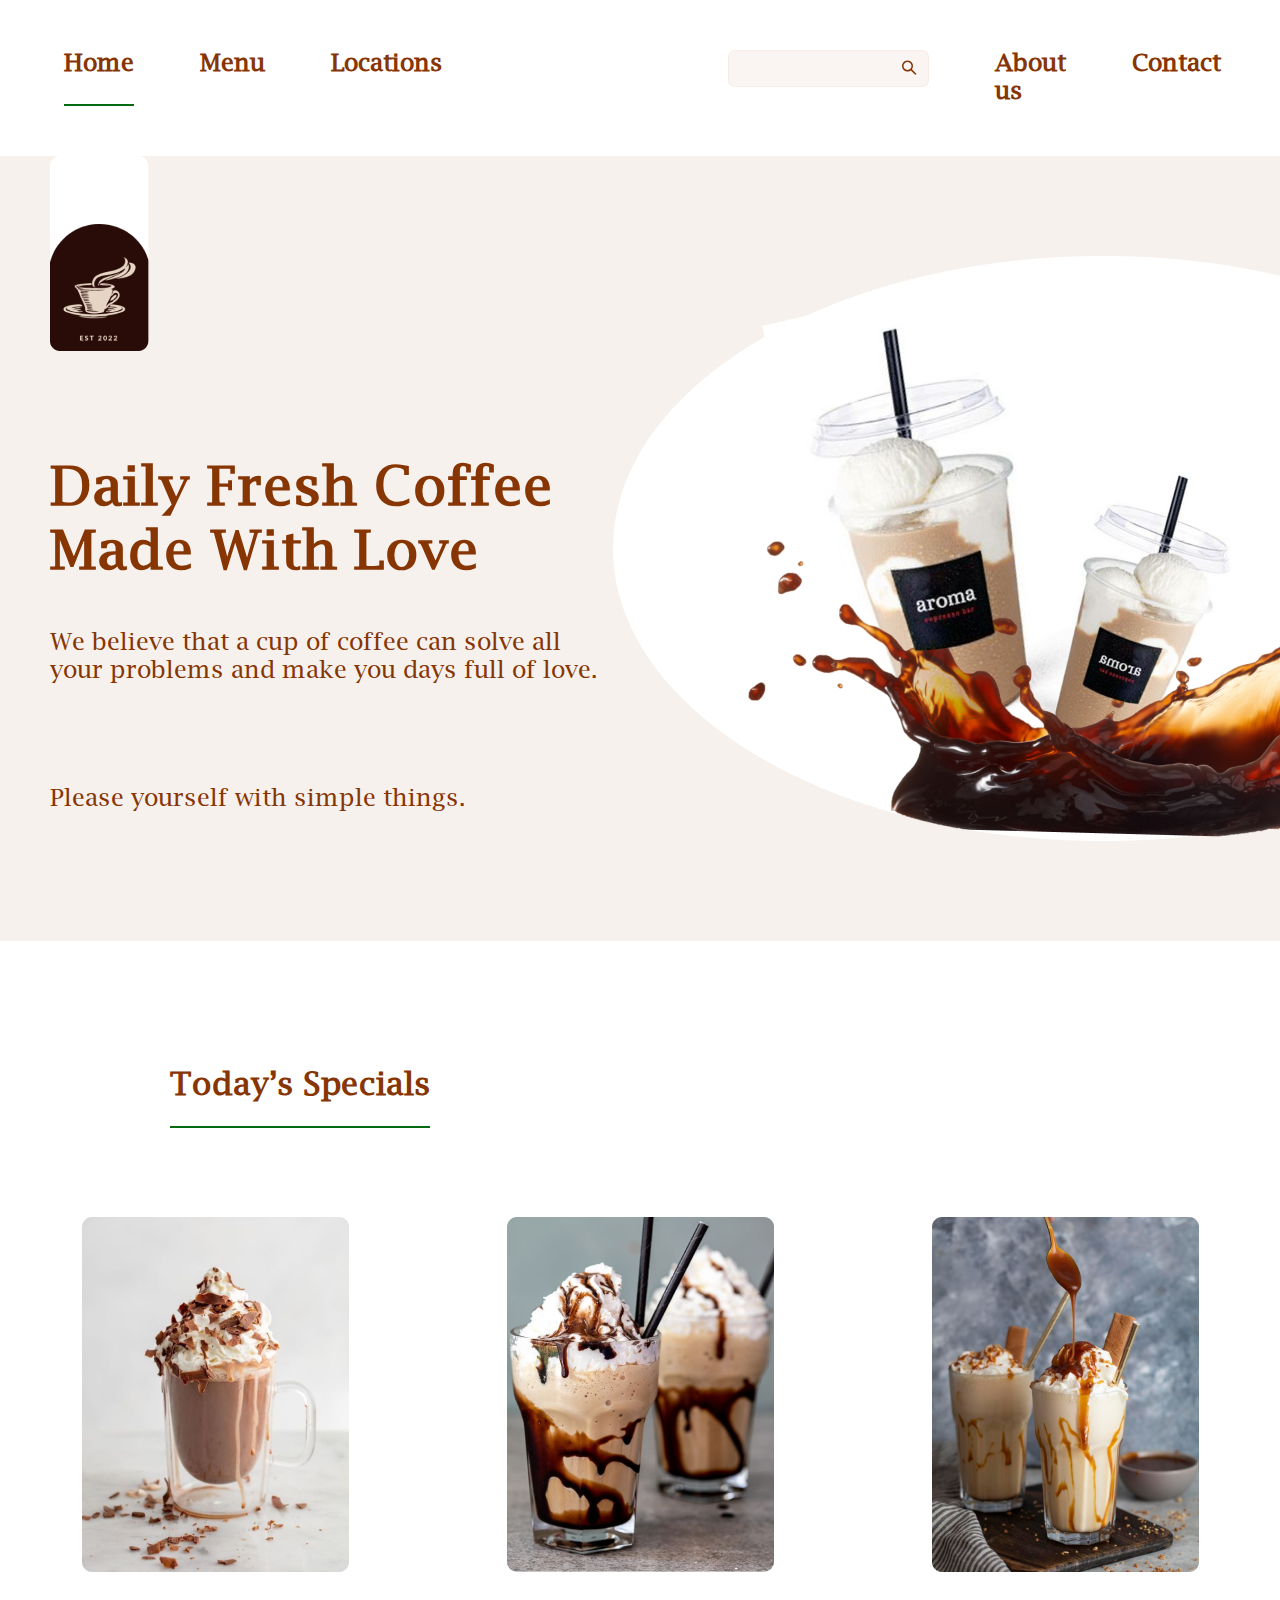
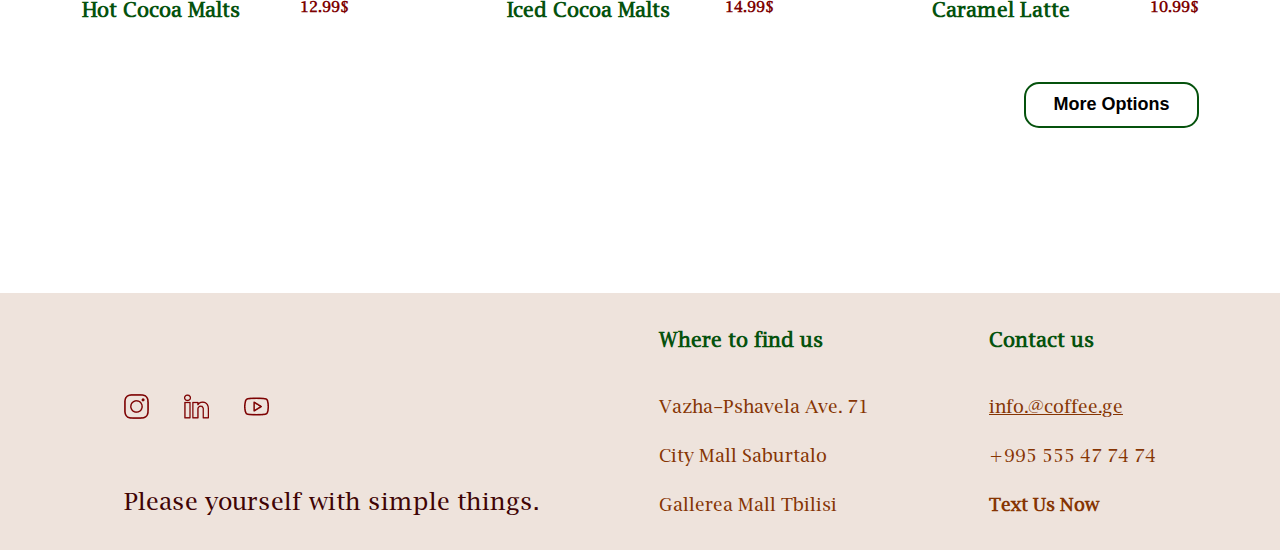
<file: index.html>
<!DOCTYPE html>
<html lang="en">
<head>
    <meta charset="UTF-8">
    <meta http-equiv="X-UA-Compatible" content="IE=edge">
    <meta name="viewport" content="width=device-width, initial-scale=1.0">
    <link rel="stylesheet" href="static/css/reset.css">
    <link rel="stylesheet" href="static/css/style.css">
    <title>Home</title>
</head>
<body>
<!-- Header of the page -->
    <header>
        <div class="container">
            <!-- Navigation through the web -->
            <nav class="header-navigation">
                <ul>
                    <li class="active-nav"><a href="index.html">Home</a></li>
                    <li><a href="static/pages/hot-drinks.html">Menu</a></li>
                    <li><a href="static/pages/locations.html">Locations</a></li>
                    <li>
                        <form>
                            <input type="text">
                            <button type="submit">
                                <svg width="20" height="20" viewBox="0 0 20 20" fill="none" xmlns="http://www.w3.org/2000/svg">
                                    <path d="M8.50003 3C9.52393 2.99994 10.5275 3.28568 11.3978 3.82507C12.2681 4.36447 12.9705 5.13608 13.4261 6.05306C13.8816 6.97004 14.0721 7.99597 13.9762 9.01536C13.8802 10.0347 13.5017 11.0071 12.883 11.823L17.03 15.97C17.163 16.104 17.2405 16.2832 17.2472 16.4719C17.2538 16.6605 17.1891 16.8447 17.0659 16.9878C16.9427 17.1308 16.7701 17.2221 16.5825 17.2434C16.395 17.2648 16.2062 17.2147 16.054 17.103L15.97 17.03L11.823 12.883C11.1276 13.4102 10.3167 13.7643 9.45736 13.9161C8.59801 14.0679 7.71487 14.0131 6.8809 13.7561C6.04694 13.4992 5.28609 13.0474 4.66122 12.4383C4.03635 11.8291 3.5654 11.08 3.28729 10.2529C3.00917 9.4257 2.93186 8.54424 3.06176 7.6813C3.19166 6.81837 3.52503 5.99872 4.03433 5.2901C4.54363 4.58148 5.21424 4.00421 5.99075 3.606C6.76726 3.20779 7.62738 3.00007 8.50003 3ZM8.50003 4.5C7.43917 4.5 6.42175 4.92143 5.67161 5.67157C4.92146 6.42172 4.50003 7.43913 4.50003 8.5C4.50003 9.56087 4.92146 10.5783 5.67161 11.3284C6.42175 12.0786 7.43917 12.5 8.50003 12.5C9.5609 12.5 10.5783 12.0786 11.3285 11.3284C12.0786 10.5783 12.5 9.56087 12.5 8.5C12.5 7.43913 12.0786 6.42172 11.3285 5.67157C10.5783 4.92143 9.5609 4.5 8.50003 4.5Z" fill="#863503"/>
                                    </svg>                                    
                            </button>
                        </form>
                    </li>
                    <li><a href="static/pages/about.html">About us</a></li>
                    <li><a href="static/pages/contact.html">Contact</a></li>
                </ul>
            </nav>
        </div>
    </header>
    <main>
        <section>
            <!-- Banner -->
            <div class="home-page-banner">
                <div class="home-banner-left">
                    <img src="static/images/home-pg-imgs/coffe-logo.png" alt="coffe icon">
                    <div>
                    <h1>Daily Fresh Coffee 
                        Made With Love</h1>
                    <p>We believe that a cup of coffee can solve all your problems and make you days full of love.</p>
                    <p>Please yourself with simple things.</p>
                </div>
                </div>
                <div class="home-banner-right">
                    <img src="static/images/home-pg-imgs/coffe-icon.png" alt="Coffe Aroma">
                </div>
            </div>
            <h2 class="active-nav card-list-title">Today’s Specials</h2>
            <div class="container home-pg-container">
                <!-- Home page cards -->
                <div class="home-pg-card-container">
                    <!-- Home card 1 -->
                    <div class="home-card">
                        <img src="static/images/home-pg-imgs/home-pg-1.png" alt="Hot Cocoa Malts">
                        <div class="home-card-text">
                            <h3>Hot Cocoa Malts</h3>
                            <span>12.99$</span>
                        </div>
                    </div>
                    <!-- Home card 2 -->
                    <div class="home-card">
                        <img src="static/images/home-pg-imgs/home-pg-2.png" alt="Hot Cocoa Malts">
                        <div class="home-card-text">
                            <h3>Iced Cocoa Malts</h3>
                            <span>14.99$</span>
                        </div>
                    </div>
                    <!-- Home card 3  -->
                    <div class="home-card">
                        <img src="static/images/home-pg-imgs/home-pg-3.png" alt="Hot Cocoa Malts">
                        <div class="home-card-text">
                            <h3>Caramel Latte</h3>
                            <span>10.99$</span>
                        </div>
                    </div>
                </div>
                <a href="static/pages/hot-drinks.html" class="home-pg-button"><button>more options</button></a>
            </div>
        </section>
    </main>
    <!-- Footer of the Page -->
    <footer>
        <div class="container footer-container">
            <div class="footer-left-part">
                <div class="footer-contact-icons">
                    <a href="#"><img src="static/images/small-icons/insta-icon.png" alt="Instagram icon"></a>
                    <a href="#"><img src="static/images/small-icons/linkedin-icon.png" alt="Linkedin Icon"></a>
                    <a href="#"><img src="static/images/small-icons/youtube-icon.png" alt="YouTube Icon"></a>
                </div>
                <h3>Please yourself with simple things.</h3>
            </div>
            <div class="footer-right-part">
                <!-- Addresses of the company -->
                <div>
                    <h3>Where to find us</h3>
                    <ul>
                        <li>
                            <address>Vazha-Pshavela Ave. 71</address>
                        </li>
                        <li>
                            <address>City Mall Saburtalo</address>
                        </li>
                        <li>
                            <address>Gallerea Mall Tbilisi</address>
                        </li>
                    </ul>
                </div>
                <div>
                    
                    <h3>Contact us</h3>
                    <ul>
                        <li>
                            <address class="footer-active-nav">info.@coffee.ge</address>
                        </li>
                        <li>
                            <address>+995 555 47 74 74 </address>
                        </li>
                        <li>
                            <address class="important-txt">Text Us Now</address>
                        </li>
                    </ul>
                </div>

            </div>
        </div>
    </footer>
</body>
</html>
</file>
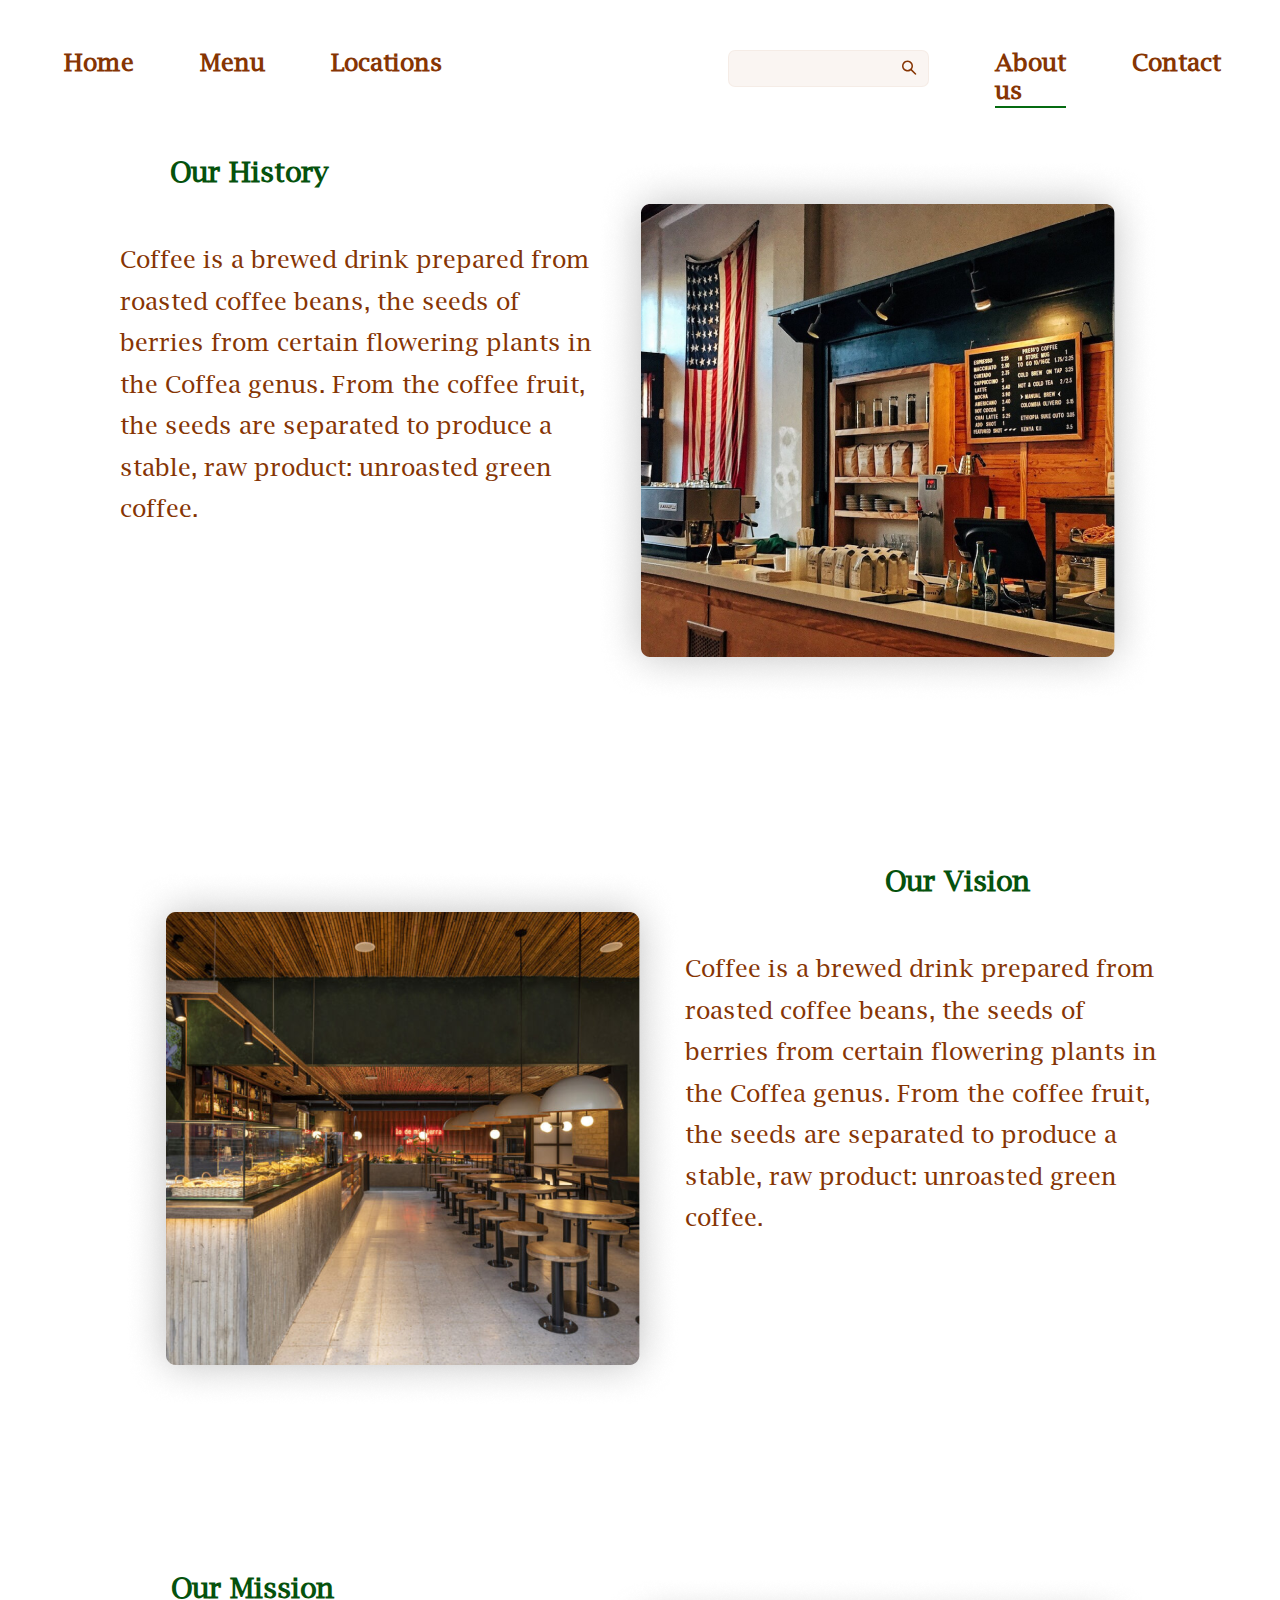
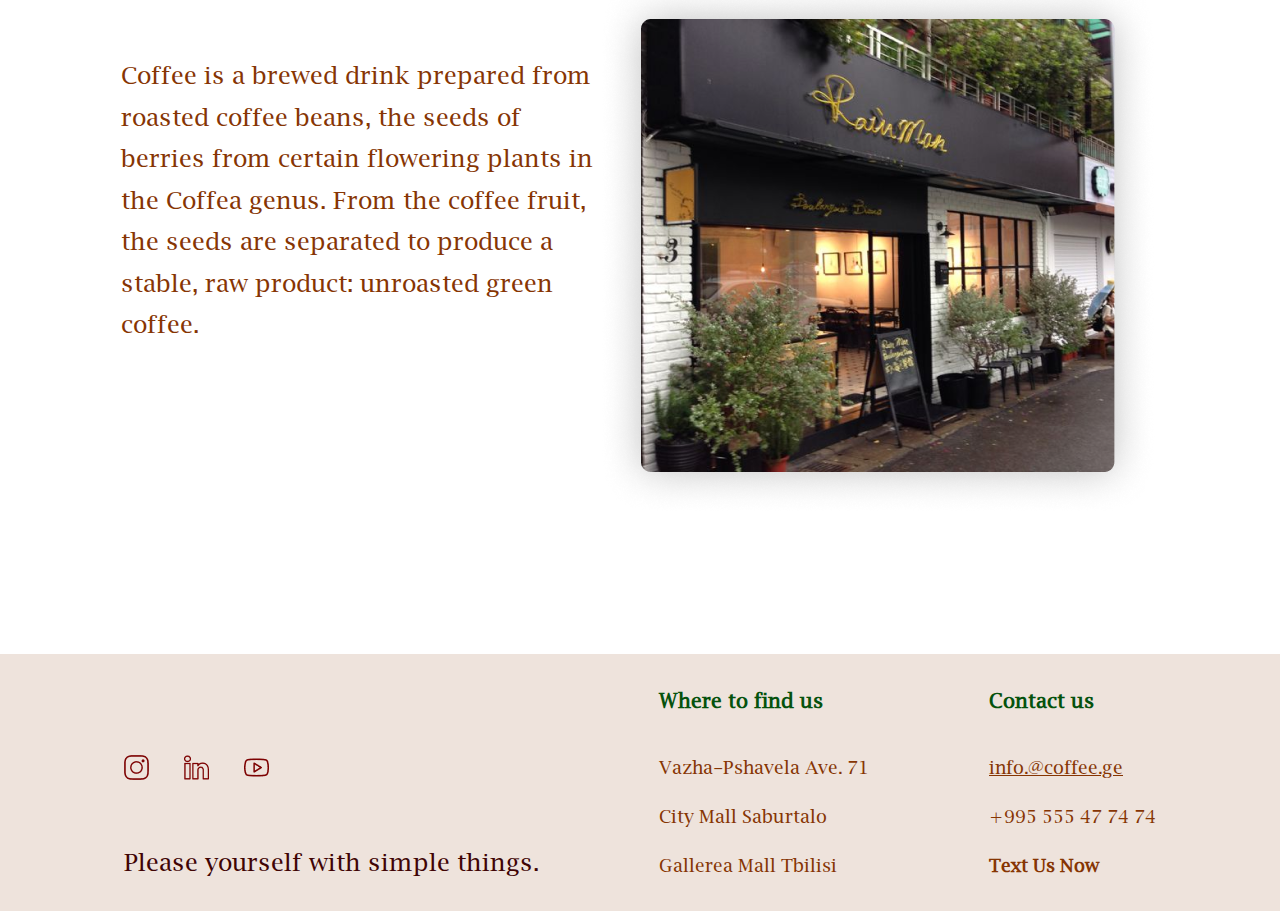
<file: static/pages/about.html>
<!DOCTYPE html>
<html lang="en">
<head>
    <meta charset="UTF-8">
    <meta http-equiv="X-UA-Compatible" content="IE=edge">
    <meta name="viewport" content="width=device-width, initial-scale=1.0">
    <link rel="stylesheet" href="../css/reset.css">
    <link rel="stylesheet" href="../css/style.css">
    <title>About us</title>
</head>
<body>
    <!-- Header part of the page -->
    <header>
        <div class="container">
            <!-- Navigation through the website -->
            <nav class="header-navigation">
                <ul>
                    <li><a href="../../index.html">Home</a></li>
                    <li><a href="hot-drinks.html">Menu</a></li>
                    <li><a href="locations.html">Locations</a></li>
                    <li>
                        <form>
                            <input type="text">
                            <button type="submit">
                                <svg width="20" height="20" viewBox="0 0 20 20" fill="none" xmlns="http://www.w3.org/2000/svg">
                                    <path d="M8.50003 3C9.52393 2.99994 10.5275 3.28568 11.3978 3.82507C12.2681 4.36447 12.9705 5.13608 13.4261 6.05306C13.8816 6.97004 14.0721 7.99597 13.9762 9.01536C13.8802 10.0347 13.5017 11.0071 12.883 11.823L17.03 15.97C17.163 16.104 17.2405 16.2832 17.2472 16.4719C17.2538 16.6605 17.1891 16.8447 17.0659 16.9878C16.9427 17.1308 16.7701 17.2221 16.5825 17.2434C16.395 17.2648 16.2062 17.2147 16.054 17.103L15.97 17.03L11.823 12.883C11.1276 13.4102 10.3167 13.7643 9.45736 13.9161C8.59801 14.0679 7.71487 14.0131 6.8809 13.7561C6.04694 13.4992 5.28609 13.0474 4.66122 12.4383C4.03635 11.8291 3.5654 11.08 3.28729 10.2529C3.00917 9.4257 2.93186 8.54424 3.06176 7.6813C3.19166 6.81837 3.52503 5.99872 4.03433 5.2901C4.54363 4.58148 5.21424 4.00421 5.99075 3.606C6.76726 3.20779 7.62738 3.00007 8.50003 3ZM8.50003 4.5C7.43917 4.5 6.42175 4.92143 5.67161 5.67157C4.92146 6.42172 4.50003 7.43913 4.50003 8.5C4.50003 9.56087 4.92146 10.5783 5.67161 11.3284C6.42175 12.0786 7.43917 12.5 8.50003 12.5C9.5609 12.5 10.5783 12.0786 11.3285 11.3284C12.0786 10.5783 12.5 9.56087 12.5 8.5C12.5 7.43913 12.0786 6.42172 11.3285 5.67157C10.5783 4.92143 9.5609 4.5 8.50003 4.5Z" fill="#863503"/>
                                    </svg>                                    
                            </button>
                        </form>
                    </li>
                    <li class="active-nav"><a href="about.html">About us</a></li>
                    <li><a href="contact.html">Contact</a></li>
                </ul>
            </nav>
        </div>
    </header>
    <main>
        <section>
        <div class="container about-pg-container">
            <!-- Information about the company -->
            <div class="page-story">
                <div class="about-text-part">
                    <h2 class="co-pages-title">Our History</h2>
                    <p>Coffee is a brewed drink prepared from roasted coffee beans, the seeds of berries from certain flowering plants in the Coffea genus. From the coffee fruit, the seeds are separated to produce a stable, raw product: unroasted green coffee.</p>
                </div>
                <div class="about-image-part">
                    <img src="../images/about-page-images/about-1.png" alt="Coffee shop">
                </div>
            </div>
            <div class="page-story">
                <div class="about-text-part">
                    <h2 class="co-pages-title text-right">Our Vision</h2>
                    <p>Coffee is a brewed drink prepared from roasted coffee beans, the seeds of berries from certain flowering plants in the Coffea genus. From the coffee fruit, the seeds are separated to produce a stable, raw product: unroasted green coffee.</p>
                </div>
                <div class="about-image-part">
                    <img src="../images/about-page-images/about-2.png" alt="Coffee shop">
                </div>
            </div>
            <div class="page-story">
                <div class="about-text-part">
                    <h2 class="co-pages-title text-right">Our Mission</h2>
                    <p>Coffee is a brewed drink prepared from roasted coffee beans, the seeds of berries from certain flowering plants in the Coffea genus. From the coffee fruit, the seeds are separated to produce a stable, raw product: unroasted green coffee.</p>
                </div>
                <div class="about-image-part">
                    <img src="../images/about-page-images/about-3.png" alt="Coffee shop">
                </div>
            </div>
        </div>
    </section>
    </main>
    <!-- Footer of the page -->
    <footer>
        <div class="container footer-container">
            <div class="footer-left-part">
                <div class="footer-contact-icons">
                    <a href="#"><img src="../images/small-icons/insta-icon.png" alt="Instagram icon"></a>
                    <a href="#"><img src="../images/small-icons/linkedin-icon.png" alt="Linkedin Icon"></a>
                    <a href="#"><img src="../images/small-icons/youtube-icon.png" alt="YouTube Icon"></a>
                </div>
                <h3>Please yourself with simple things.</h3>
            </div>
            <div class="footer-right-part">
                <!-- Addresses of the company -->
                <div>
                    <h3>Where to find us</h3>
                    <ul>
                        <li>
                            <address>Vazha-Pshavela Ave. 71</address>
                        </li>
                        <li>
                            <address>City Mall Saburtalo</address>
                        </li>
                        <li>
                            <address>Gallerea Mall Tbilisi</address>
                        </li>
                    </ul>
                </div>
                <div> 
                    <h3>Contact us</h3>
                    <ul>
                        <li>
                            <address class="footer-active-nav">info.@coffee.ge</address>
                        </li>
                        <li>
                            <address>+995 555 47 74 74 </address>
                        </li>
                        <li>
                            <address class="important-txt">Text Us Now</address>
                        </li>
                    </ul>
                </div>
            </div>
        </div>
    </footer>    
</body>
</html>
</file>
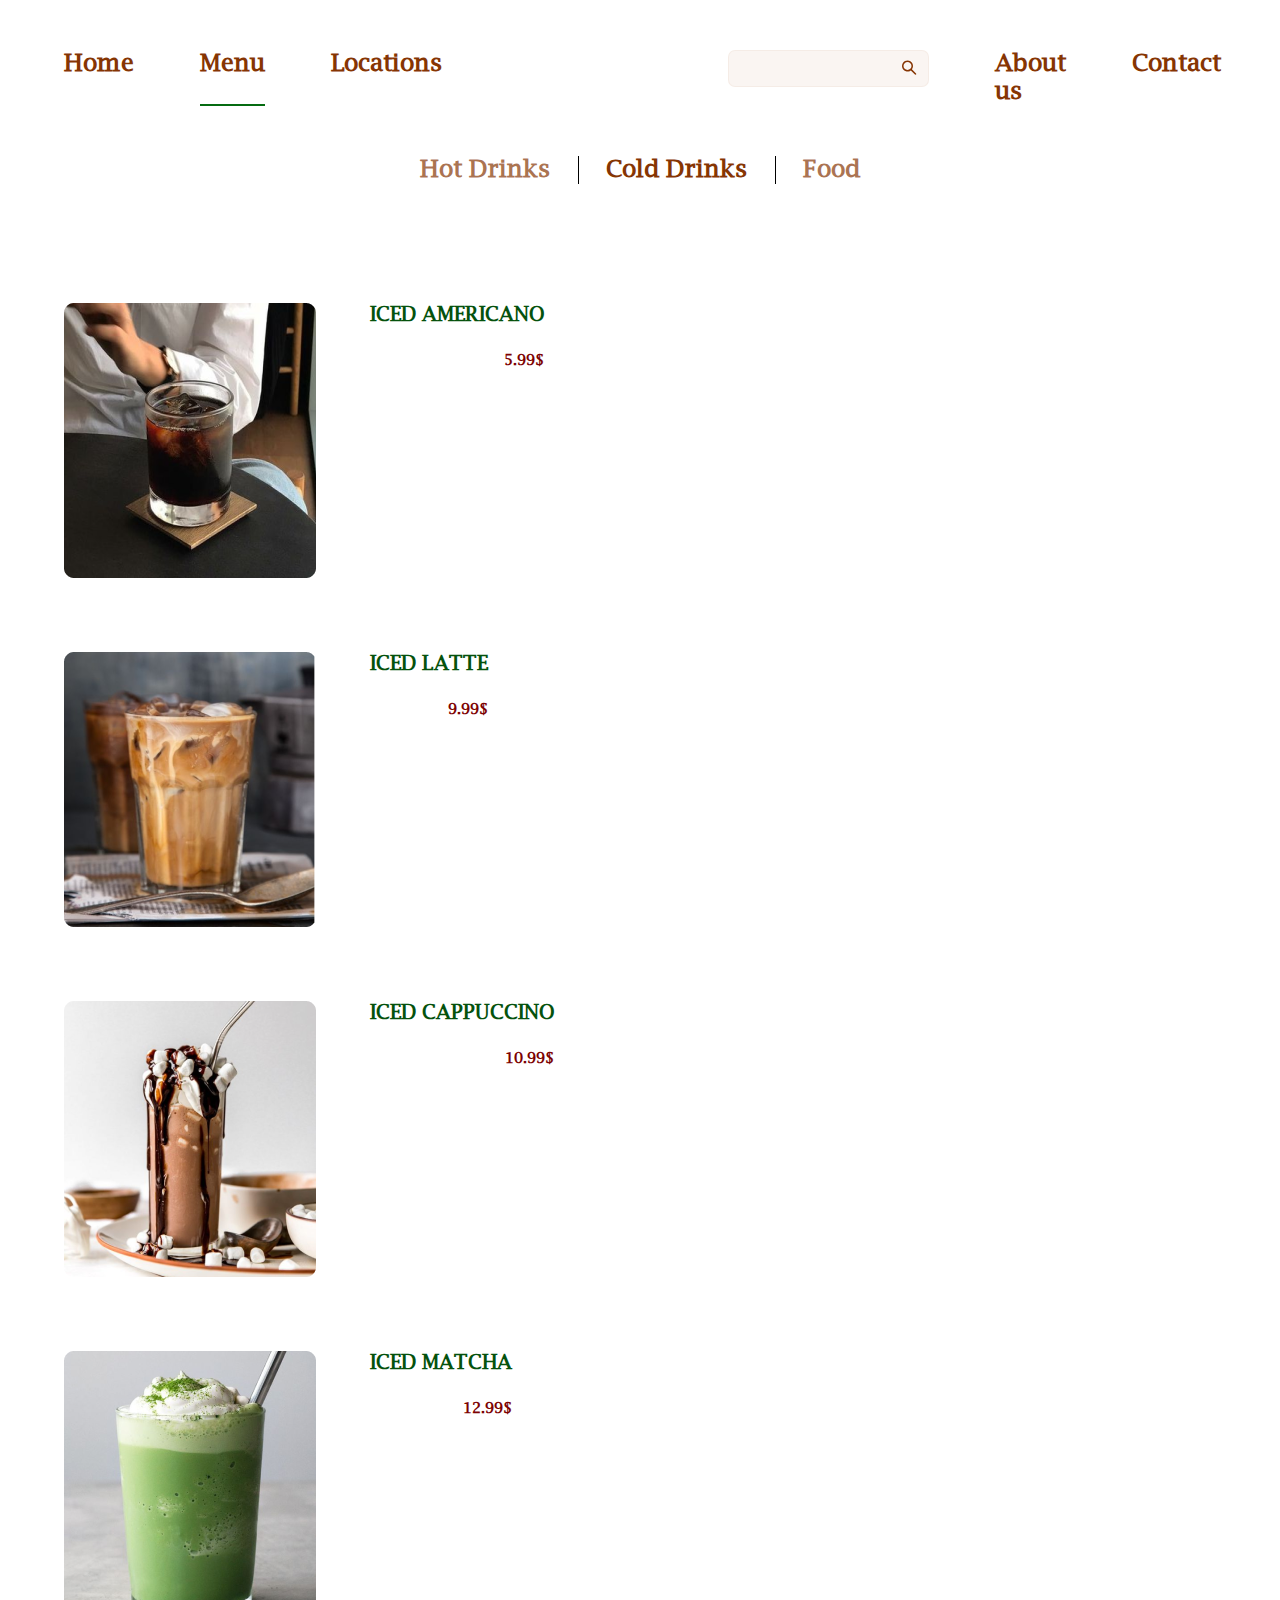
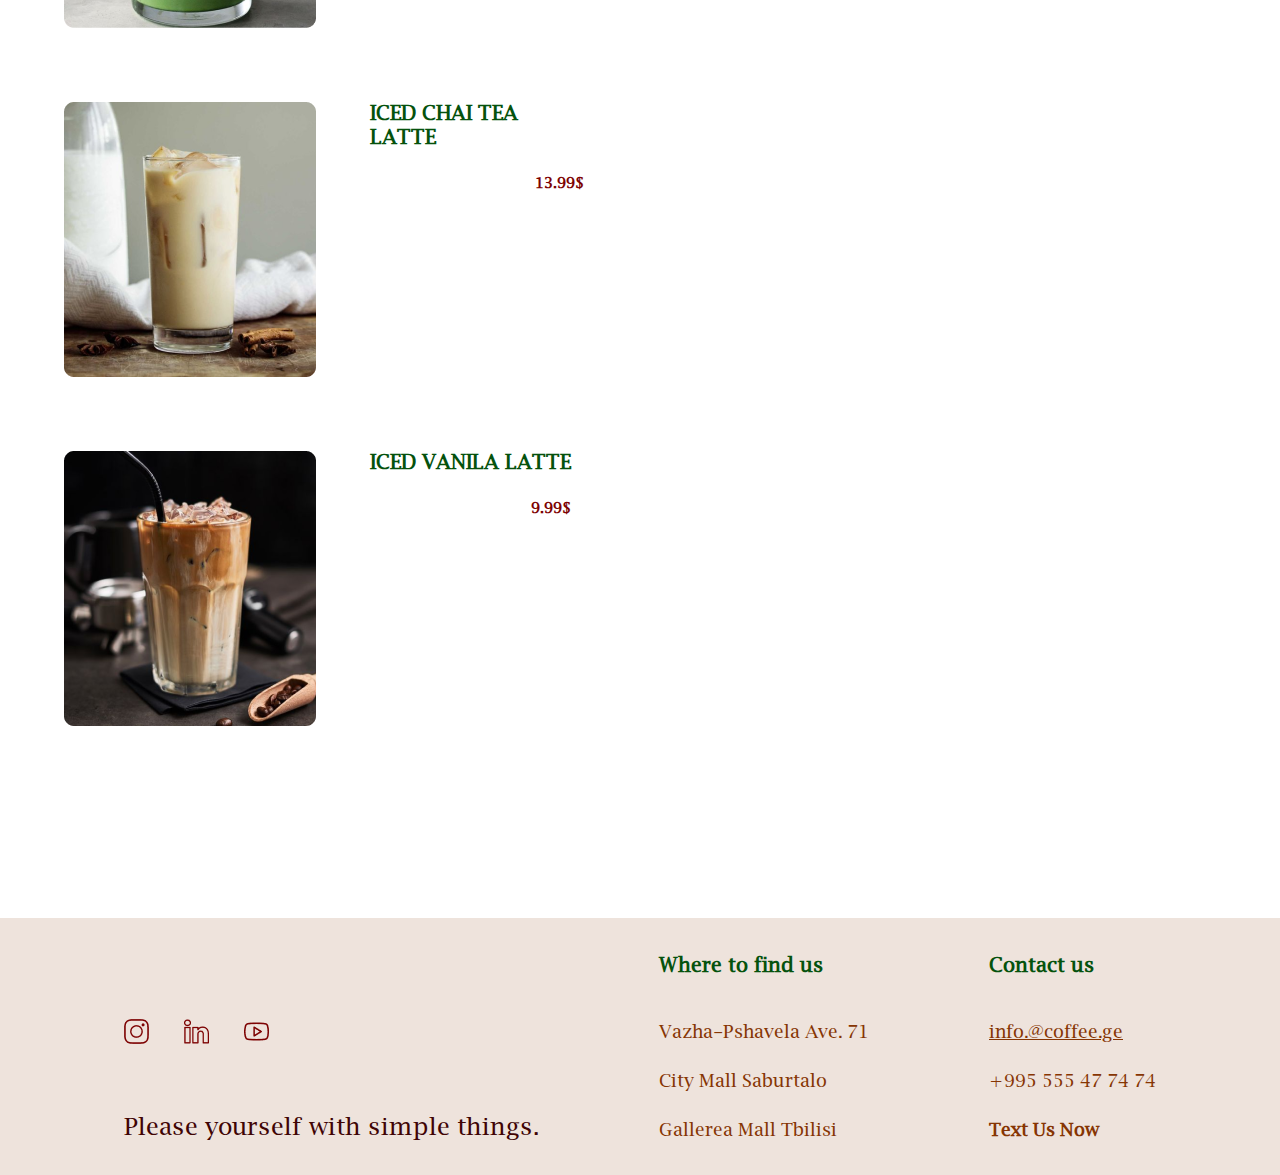
<file: static/pages/cold-drinks.html>
<!DOCTYPE html>
<html lang="en">
<head>
    <meta charset="UTF-8">
    <meta http-equiv="X-UA-Compatible" content="IE=edge">
    <meta name="viewport" content="width=device-width, initial-scale=1.0">
    <link rel="stylesheet" href="../css/reset.css">
    <link rel="stylesheet" href="../css/style.css">
    <title>Cold Drinks</title>
</head>
<body>
    <!-- Header part of the page -->
    <header>
        <div class="container">
            <!-- Navigation through the website -->
            <nav class="header-navigation">
                <ul>
                    <li><a href="../../index.html">Home</a></li>
                    <li class="active-nav"><a href="hot-drinks.html">Menu</a></li>
                    <li><a href="locations.html">Locations</a></li>
                    <li>
                        <form>
                            <input type="text">
                            <button type="submit">
                                <svg width="20" height="20" viewBox="0 0 20 20" fill="none" xmlns="http://www.w3.org/2000/svg">
                                    <path d="M8.50003 3C9.52393 2.99994 10.5275 3.28568 11.3978 3.82507C12.2681 4.36447 12.9705 5.13608 13.4261 6.05306C13.8816 6.97004 14.0721 7.99597 13.9762 9.01536C13.8802 10.0347 13.5017 11.0071 12.883 11.823L17.03 15.97C17.163 16.104 17.2405 16.2832 17.2472 16.4719C17.2538 16.6605 17.1891 16.8447 17.0659 16.9878C16.9427 17.1308 16.7701 17.2221 16.5825 17.2434C16.395 17.2648 16.2062 17.2147 16.054 17.103L15.97 17.03L11.823 12.883C11.1276 13.4102 10.3167 13.7643 9.45736 13.9161C8.59801 14.0679 7.71487 14.0131 6.8809 13.7561C6.04694 13.4992 5.28609 13.0474 4.66122 12.4383C4.03635 11.8291 3.5654 11.08 3.28729 10.2529C3.00917 9.4257 2.93186 8.54424 3.06176 7.6813C3.19166 6.81837 3.52503 5.99872 4.03433 5.2901C4.54363 4.58148 5.21424 4.00421 5.99075 3.606C6.76726 3.20779 7.62738 3.00007 8.50003 3ZM8.50003 4.5C7.43917 4.5 6.42175 4.92143 5.67161 5.67157C4.92146 6.42172 4.50003 7.43913 4.50003 8.5C4.50003 9.56087 4.92146 10.5783 5.67161 11.3284C6.42175 12.0786 7.43917 12.5 8.50003 12.5C9.5609 12.5 10.5783 12.0786 11.3285 11.3284C12.0786 10.5783 12.5 9.56087 12.5 8.5C12.5 7.43913 12.0786 6.42172 11.3285 5.67157C10.5783 4.92143 9.5609 4.5 8.50003 4.5Z" fill="#863503"/>
                                    </svg>                                    
                            </button>
                        </form>
                    </li>
                    <li><a href="about.html">About us</a></li>
                    <li><a href="contact.html">Contact</a></li>
                </ul>
            </nav>
        </div>
    </header>
    <main>
        <section>
        <div class="container">
            <nav class="menu-navigation">
                <ul>
                    <li><a href="hot-drinks.html">hot drinks</a></li>
                    <li><a href="cold-drinks.html" class="active-menu-nav">cold drinks</a></li>
                    <li><a href="food.html">food</a></li>
                </ul>
            </nav>
            <!-- Cards of cold drinks -->
            <div class="menu-pg-cards">
                <!-- Menu first card -->
                <div class="menu-card">
                    <img src="../images/menu-page-images/cold-drink-images/cold-drink-1-1.png" alt="ICED AMERICANO">
                    <div class="menu-card-text">
                        <h3>ICED AMERICANO</h3>
                        <span>5.99$</span>
                    </div>   
                </div>
                <!-- Menu second card -->
                <div class="menu-card">
                    <img src="../images/menu-page-images/cold-drink-images/cold-drink-1-2.png" alt="ICED LATTE">
                    <div class="menu-card-text">
                        <h3>ICED LATTE</h3>
                        <span>9.99$</span>
                    </div> 
                </div>
                <!-- Menu third card -->
                <div class="menu-card">
                    <img src="../images/menu-page-images/cold-drink-images/cold-drink-2-1.png" alt="ICED CAPPUCCINO">
                    <div class="menu-card-text">
                        <h3>ICED CAPPUCCINO</h3>
                        <span>10.99$</span>
                    </div>
                </div>
                <!-- Menu fourth card -->
                <div class="menu-card">
                    <img src="../images/menu-page-images/cold-drink-images/cold-drink-2-2.png" alt="ICED MATCHA">
                    <div class="menu-card-text">
                        <h3>ICED MATCHA</h3>
                        <span>12.99$</span>
                    </div>
                </div>
                <!-- Menu fifth card -->
                <div class="menu-card">
                    <img src="../images/menu-page-images/cold-drink-images/cold-drink-3-1.png" alt="ICED CHAI TEA LATTE">
                    <div class="menu-card-text">
                        <h3>ICED CHAI TEA LATTE</h3>
                        <span>13.99$</span>
                    </div>
                </div>
                <!-- Menu sixth card -->
                <div class="menu-card">
                    <img src="../images/menu-page-images/cold-drink-images/cold-drink-3-2.png" alt="ICED VANILA LATTE">
                    <div class="menu-card-text">
                        <h3>ICED VANILA LATTE</h3>
                        <span>9.99$</span>
                    </div>
                </div>
            </div>
        </div>
    </section>
    </main>
    <!-- Footer of the page -->
    <footer>
        <div class="container footer-container">
            <div class="footer-left-part">
                <div class="footer-contact-icons">
                    <a href="#"><img src="../images/small-icons/insta-icon.png" alt="Instagram icon"></a>
                    <a href="#"><img src="../images/small-icons/linkedin-icon.png" alt="Linkedin Icon"></a>
                    <a href="#"><img src="../images/small-icons/youtube-icon.png" alt="YouTube Icon"></a>
                </div>
                <h3>Please yourself with simple things.</h3>
            </div>
            <div class="footer-right-part">
                <!-- Addresses of the company -->
                <div>
                    <h3>Where to find us</h3>
                    <ul>
                        <li>
                            <address>Vazha-Pshavela Ave. 71</address>
                        </li>
                        <li>
                            <address>City Mall Saburtalo</address>
                        </li>
                        <li>
                            <address>Gallerea Mall Tbilisi</address>
                        </li>
                    </ul>
                </div>
                <div>                    
                    <h3>Contact us</h3>
                    <ul>
                        <li>
                            <address class="footer-active-nav">info.@coffee.ge</address>
                        </li>
                        <li>
                            <address>+995 555 47 74 74 </address>
                        </li>
                        <li>
                            <address class="important-txt">Text Us Now</address>
                        </li>
                    </ul>
                </div>    
            </div>
        </div>
    </footer>  
</body>
</html>
</file>
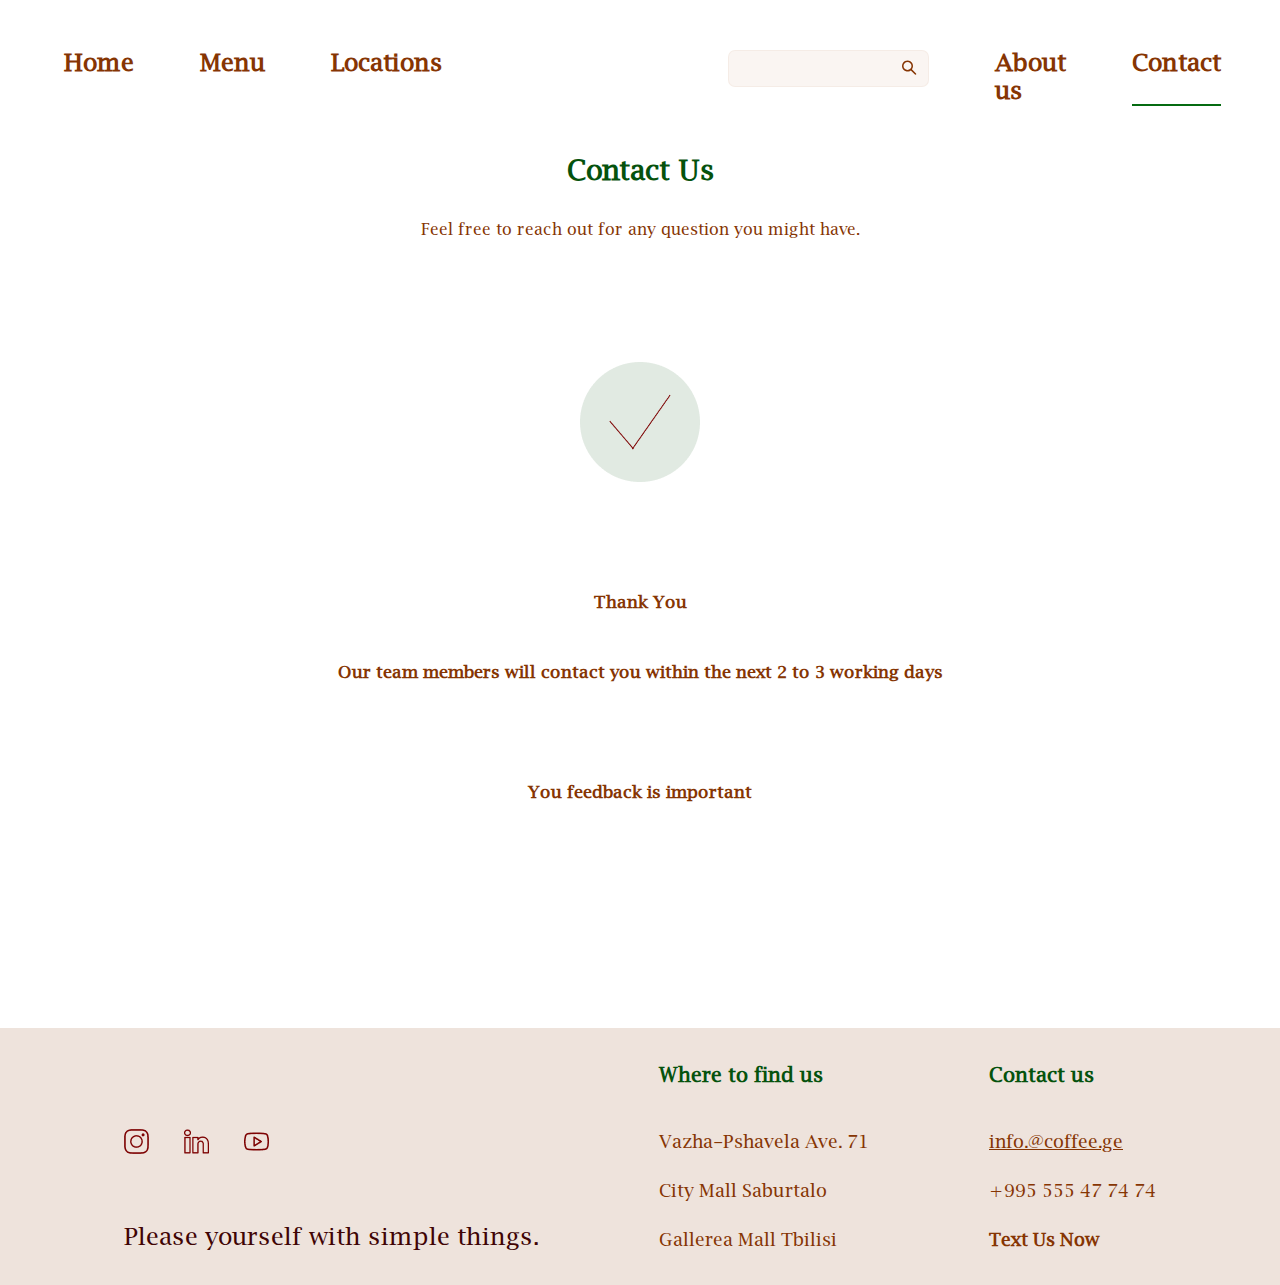
<file: static/pages/comp-form.html>
<!DOCTYPE html>
<html lang="en">
<head>
    <meta charset="UTF-8">
    <meta http-equiv="X-UA-Compatible" content="IE=edge">
    <meta name="viewport" content="width=device-width, initial-scale=1.0">
    <link rel="stylesheet" href="../css/reset.css">
    <link rel="stylesheet" href="../css/style.css">
    <title>Completed Form</title>
</head>
<body>
    <!-- Header part of the page -->
    <header>
        <div class="container">
            <!-- Navigation through the web -->
            <nav class="header-navigation">
                <ul>
                    <li><a href="../../index.html">Home</a></li>
                    <li><a href="hot-drinks.html">Menu</a></li>
                    <li><a href="locations.html">Locations</a></li>
                    <li>
                        <form>
                            <input type="text">
                            <button type="submit">
                                <svg width="20" height="20" viewBox="0 0 20 20" fill="none" xmlns="http://www.w3.org/2000/svg">
                                    <path d="M8.50003 3C9.52393 2.99994 10.5275 3.28568 11.3978 3.82507C12.2681 4.36447 12.9705 5.13608 13.4261 6.05306C13.8816 6.97004 14.0721 7.99597 13.9762 9.01536C13.8802 10.0347 13.5017 11.0071 12.883 11.823L17.03 15.97C17.163 16.104 17.2405 16.2832 17.2472 16.4719C17.2538 16.6605 17.1891 16.8447 17.0659 16.9878C16.9427 17.1308 16.7701 17.2221 16.5825 17.2434C16.395 17.2648 16.2062 17.2147 16.054 17.103L15.97 17.03L11.823 12.883C11.1276 13.4102 10.3167 13.7643 9.45736 13.9161C8.59801 14.0679 7.71487 14.0131 6.8809 13.7561C6.04694 13.4992 5.28609 13.0474 4.66122 12.4383C4.03635 11.8291 3.5654 11.08 3.28729 10.2529C3.00917 9.4257 2.93186 8.54424 3.06176 7.6813C3.19166 6.81837 3.52503 5.99872 4.03433 5.2901C4.54363 4.58148 5.21424 4.00421 5.99075 3.606C6.76726 3.20779 7.62738 3.00007 8.50003 3ZM8.50003 4.5C7.43917 4.5 6.42175 4.92143 5.67161 5.67157C4.92146 6.42172 4.50003 7.43913 4.50003 8.5C4.50003 9.56087 4.92146 10.5783 5.67161 11.3284C6.42175 12.0786 7.43917 12.5 8.50003 12.5C9.5609 12.5 10.5783 12.0786 11.3285 11.3284C12.0786 10.5783 12.5 9.56087 12.5 8.5C12.5 7.43913 12.0786 6.42172 11.3285 5.67157C10.5783 4.92143 9.5609 4.5 8.50003 4.5Z" fill="#863503"/>
                                    </svg>                                    
                            </button>
                        </form>
                    </li>
                    <li><a href="about.html">About us</a></li>
                    <li class="active-nav"><a href="contact.html">Contact</a></li>
                </ul>
            </nav>
        </div>
    </header>
    <main>
        <section>
            <div class="container comp-form-container">
                <div class="contact-pg-title">
                    <h2 class="text-center co-pages-title">Contact Us</h2>
                    <p>Feel free to reach out for any question you might have.</p>
                </div>
                <!-- Form has sent successfully-->
                <div class="completed-form-part">
                    <div>
                        <img src="../images/contact-image/sign-icon.png" alt="sign icon">
                    </div>
                    <div>
                        <h3>Thank You</h3>
                        <p>Our team members will contact you within the next 2 to 3 working days</p>
                        <p>You feedback is important</p>
                    </div>
                </div>
            </div>
        </section>
    </main>
    <!-- Footer of the page -->
    <footer>
        <div class="container footer-container">
            <div class="footer-left-part">
                <div class="footer-contact-icons">
                    <a href="#"><img src="../images/small-icons/insta-icon.png" alt="Instagram icon"></a>
                    <a href="#"><img src="../images/small-icons/linkedin-icon.png" alt="Linkedin Icon"></a>
                    <a href="#"><img src="../images/small-icons/youtube-icon.png" alt="YouTube Icon"></a>
                </div>
                <h3>Please yourself with simple things.</h3>
            </div>
            <div class="footer-right-part">
                <!-- Addresses of the company -->
                <div>
                    <h3>Where to find us</h3>
                    <ul>
                        <li>
                            <address>Vazha-Pshavela Ave. 71</address>
                        </li>
                        <li>
                            <address>City Mall Saburtalo</address>
                        </li>
                        <li>
                            <address>Gallerea Mall Tbilisi</address>
                        </li>
                    </ul>
                </div>
                <div>
                    
                    <h3>Contact us</h3>
                    <ul>
                        <li>
                            <address class="footer-active-nav">info.@coffee.ge</address>
                        </li>
                        <li>
                            <address>+995 555 47 74 74 </address>
                        </li>
                        <li>
                            <address class="important-txt">Text Us Now</address>
                        </li>
                    </ul>
                </div>

            </div>
        </div>
    </footer>
    
</body>
</html>
</file>
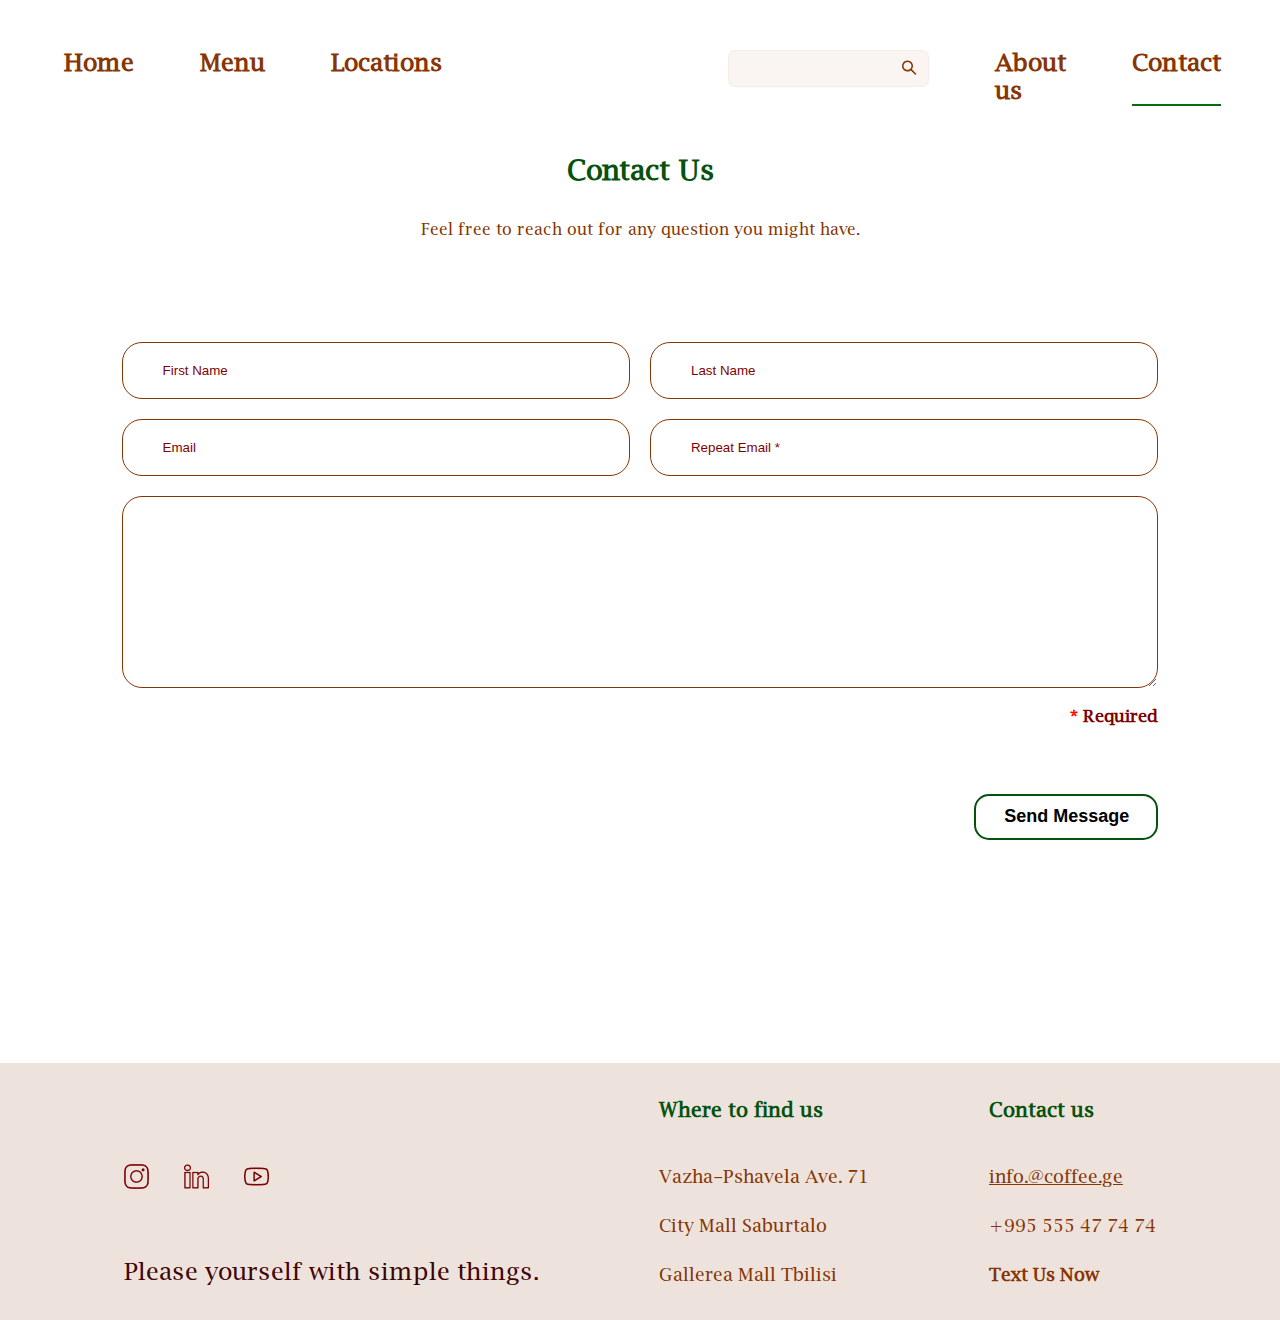
<file: static/pages/contact.html>
<!DOCTYPE html>
<html lang="en">
<head>
    <meta charset="UTF-8">
    <meta http-equiv="X-UA-Compatible" content="IE=edge">
    <meta name="viewport" content="width=device-width, initial-scale=1.0">
    <link rel="stylesheet" href="../css/reset.css">
    <link rel="stylesheet" href="../css/style.css">
    <title>Contact Us</title>
</head>
<body>
    <!-- Header part of the page -->
    <header>
        <div class="container">
            <!-- Navigation through the web -->
            <nav class="header-navigation">
                <ul>
                    <li><a href="../../index.html">Home</a></li>
                    <li><a href="hot-drinks.html">Menu</a></li>
                    <li><a href="locations.html">Locations</a></li>
                    <li>
                        <form>
                            <input type="text">
                            <button type="submit">
                                <svg width="20" height="20" viewBox="0 0 20 20" fill="none" xmlns="http://www.w3.org/2000/svg">
                                    <path d="M8.50003 3C9.52393 2.99994 10.5275 3.28568 11.3978 3.82507C12.2681 4.36447 12.9705 5.13608 13.4261 6.05306C13.8816 6.97004 14.0721 7.99597 13.9762 9.01536C13.8802 10.0347 13.5017 11.0071 12.883 11.823L17.03 15.97C17.163 16.104 17.2405 16.2832 17.2472 16.4719C17.2538 16.6605 17.1891 16.8447 17.0659 16.9878C16.9427 17.1308 16.7701 17.2221 16.5825 17.2434C16.395 17.2648 16.2062 17.2147 16.054 17.103L15.97 17.03L11.823 12.883C11.1276 13.4102 10.3167 13.7643 9.45736 13.9161C8.59801 14.0679 7.71487 14.0131 6.8809 13.7561C6.04694 13.4992 5.28609 13.0474 4.66122 12.4383C4.03635 11.8291 3.5654 11.08 3.28729 10.2529C3.00917 9.4257 2.93186 8.54424 3.06176 7.6813C3.19166 6.81837 3.52503 5.99872 4.03433 5.2901C4.54363 4.58148 5.21424 4.00421 5.99075 3.606C6.76726 3.20779 7.62738 3.00007 8.50003 3ZM8.50003 4.5C7.43917 4.5 6.42175 4.92143 5.67161 5.67157C4.92146 6.42172 4.50003 7.43913 4.50003 8.5C4.50003 9.56087 4.92146 10.5783 5.67161 11.3284C6.42175 12.0786 7.43917 12.5 8.50003 12.5C9.5609 12.5 10.5783 12.0786 11.3285 11.3284C12.0786 10.5783 12.5 9.56087 12.5 8.5C12.5 7.43913 12.0786 6.42172 11.3285 5.67157C10.5783 4.92143 9.5609 4.5 8.50003 4.5Z" fill="#863503"/>
                                    </svg>                                    
                            </button>
                        </form>
                    </li>
                    <li><a href="about.html">About us</a></li>
                    <li class="active-nav"><a href="contact.html">Contact</a></li>
                </ul>
            </nav>
        </div>
    </header>
    <main>
        <div class="container contact-pg-container">
            <div class="contact-pg-title">
                <h2 class="text-center co-pages-title">Contact Us</h2>
                <p>Feel free to reach out for any question you might have.</p>
            </div>
            <!-- HTML form -->
            <form class="form-wrapper">
                <input required type="text" placeholder="First Name">
                <input required type="text" placeholder="Last Name">
                <input required type="text" placeholder="Email">
                <input required type="text" placeholder="Repeat Email *">
                <textarea required class="txtarea" rows="10"  placeholder="Your Message">
                </textarea>
                <span>Required</span>
                <a href="comp-form.html"><button  type="button">Send Message</button></a>
            </form>
        </div>
    </main>
    <!-- Footer of the page -->
    <footer>
        <div class="container footer-container">
            <div class="footer-left-part">
                <div class="footer-contact-icons">
                    <a href="#"><img src="../images/small-icons/insta-icon.png" alt="Instagram icon"></a>
                    <a href="#"><img src="../images/small-icons/linkedin-icon.png" alt="Linkedin Icon"></a>
                    <a href="#"><img src="../images/small-icons/youtube-icon.png" alt="YouTube Icon"></a>
                </div>
                <h3>Please yourself with simple things.</h3>
            </div>
            <div class="footer-right-part">
                <!-- Addresses of the company -->
                <div>
                    <h3>Where to find us</h3>
                    <ul>
                        <li>
                            <address>Vazha-Pshavela Ave. 71</address>
                        </li>
                        <li>
                            <address>City Mall Saburtalo</address>
                        </li>
                        <li>
                            <address>Gallerea Mall Tbilisi</address>
                        </li>
                    </ul>
                </div>
                <div>  
                    <h3>Contact us</h3>
                    <ul>
                        <li>
                            <address class="footer-active-nav">info.@coffee.ge</address>
                        </li>
                        <li>
                            <address>+995 555 47 74 74 </address>
                        </li>
                        <li>
                            <address class="important-txt">Text Us Now</address>
                        </li>
                    </ul>
                </div>

            </div>
        </div>
    </footer>
</body>
</html>
</file>
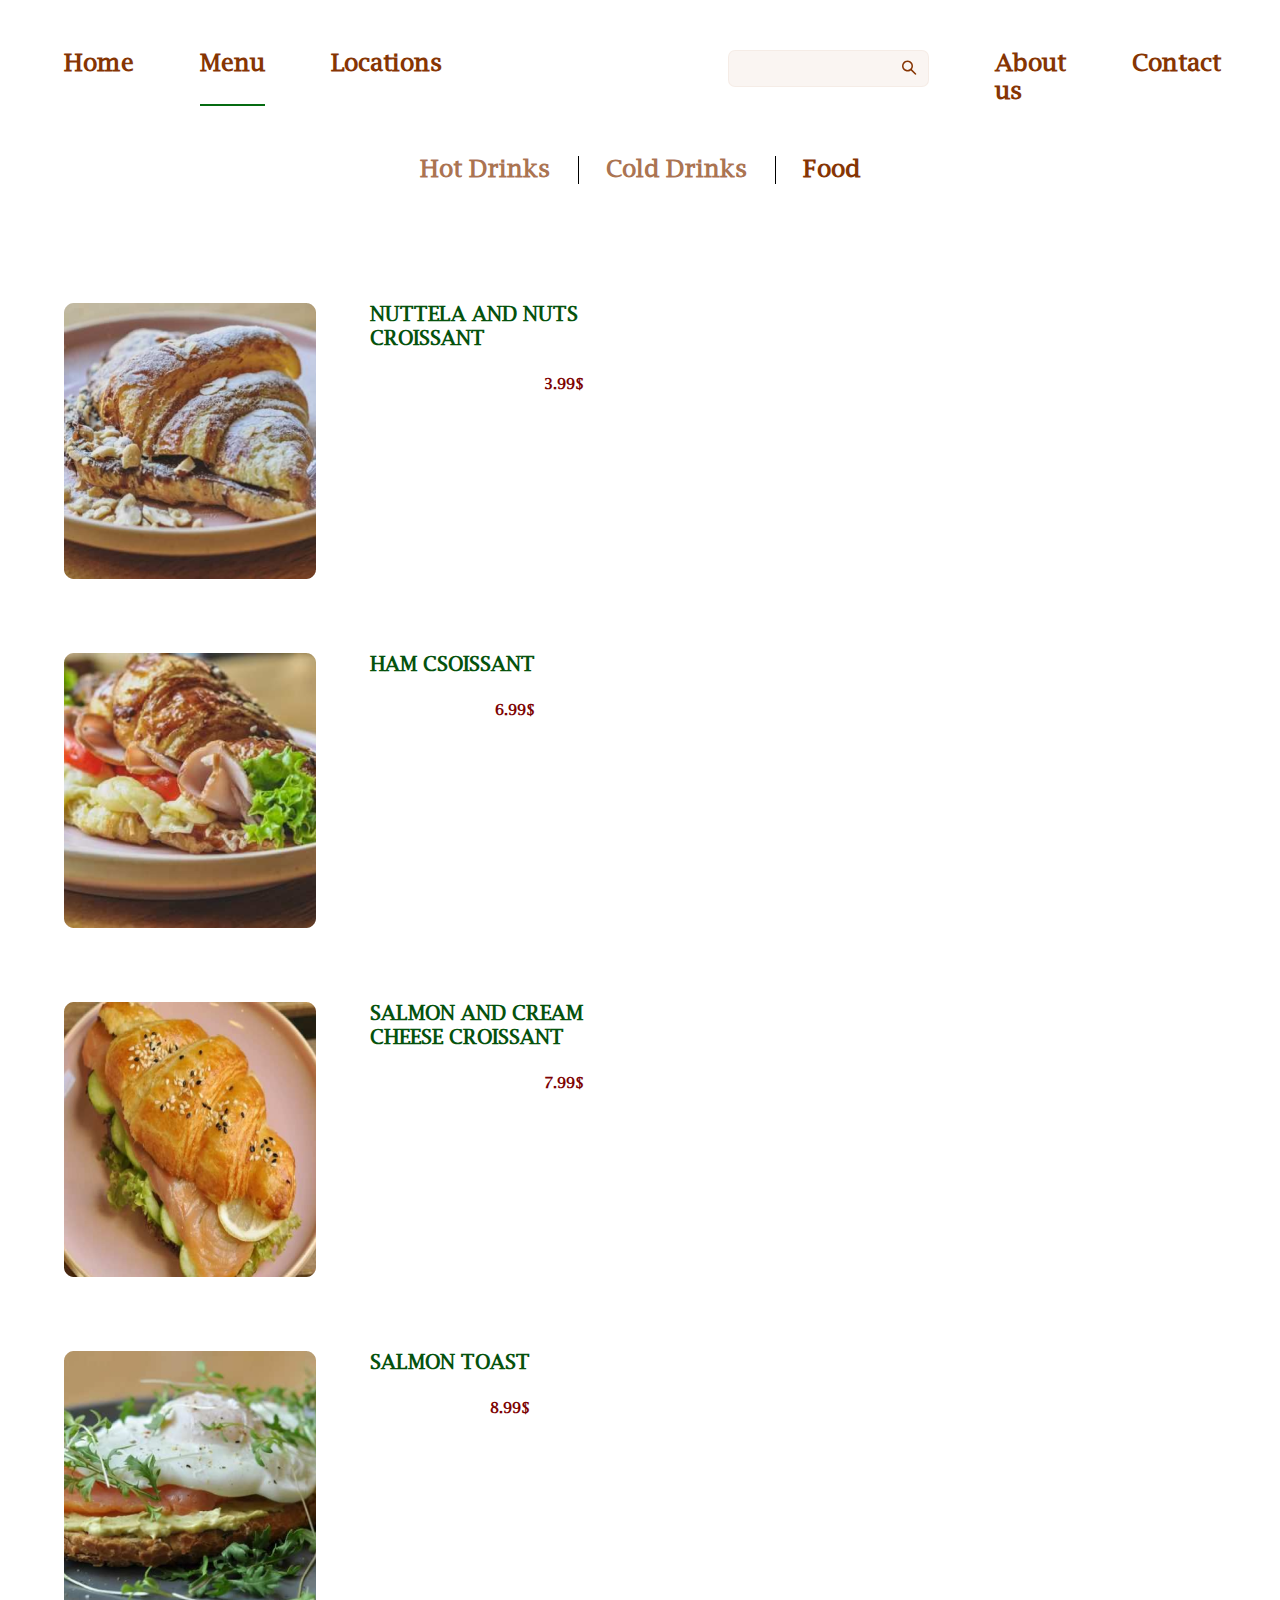
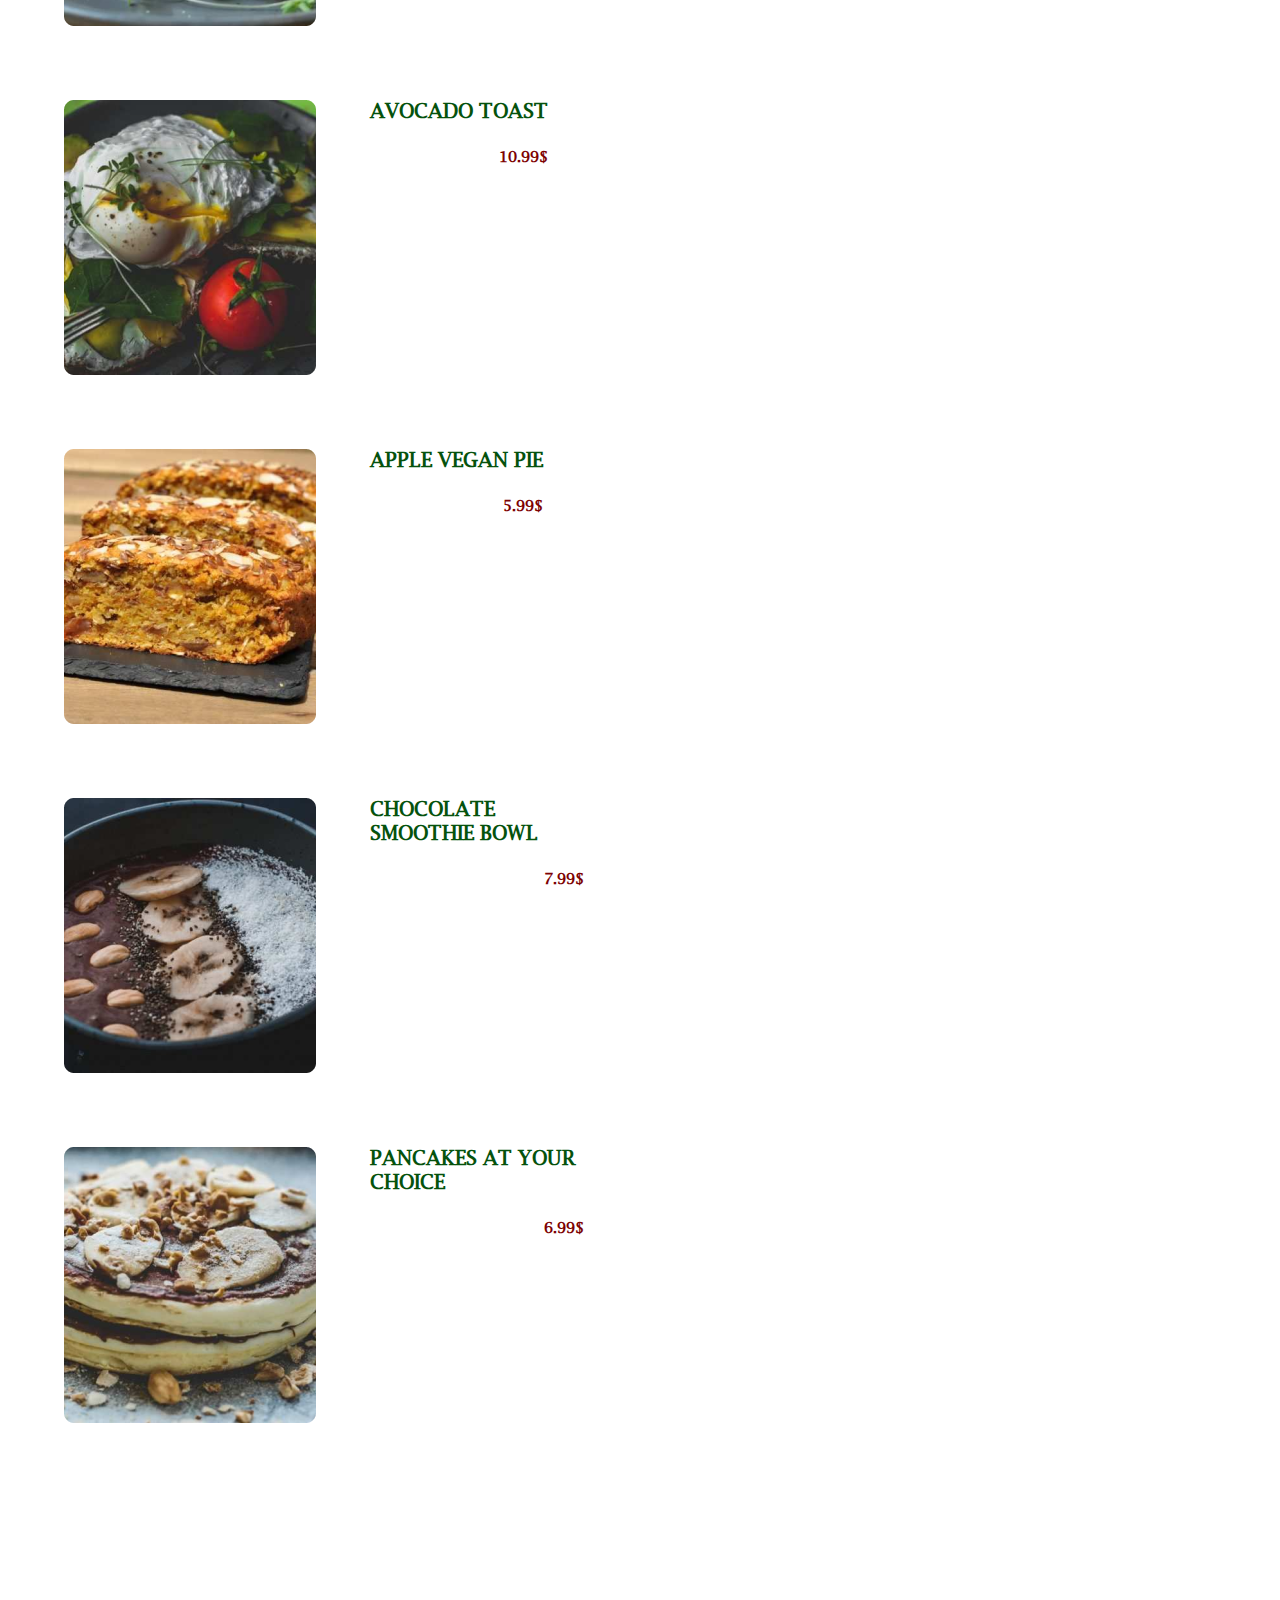
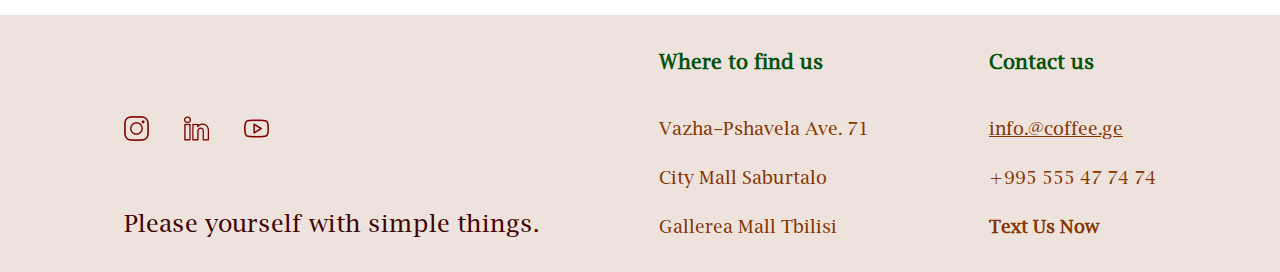
<file: static/pages/food.html>
<!DOCTYPE html>
<html lang="en">
<head>
    <meta charset="UTF-8">
    <meta http-equiv="X-UA-Compatible" content="IE=edge">
    <meta name="viewport" content="width=device-width, initial-scale=1.0">
    <link rel="stylesheet" href="../css/reset.css">
    <link rel="stylesheet" href="../css/style.css">
    <title>Food</title>
</head>
<body>
    <!-- Header part of the page -->
    <header>
        <div class="container">
            <!-- Navigation through the web -->
            <nav class="header-navigation">
                <ul>
                    <li><a href="../../index.html">Home</a></li>
                    <li class="active-nav"><a href="hot-drinks.html">Menu</a></li>
                    <li><a href="locations.html">Locations</a></li>
                    <li>
                        <form>
                            <input type="text">
                            <button type="submit">
                                <svg width="20" height="20" viewBox="0 0 20 20" fill="none" xmlns="http://www.w3.org/2000/svg">
                                    <path d="M8.50003 3C9.52393 2.99994 10.5275 3.28568 11.3978 3.82507C12.2681 4.36447 12.9705 5.13608 13.4261 6.05306C13.8816 6.97004 14.0721 7.99597 13.9762 9.01536C13.8802 10.0347 13.5017 11.0071 12.883 11.823L17.03 15.97C17.163 16.104 17.2405 16.2832 17.2472 16.4719C17.2538 16.6605 17.1891 16.8447 17.0659 16.9878C16.9427 17.1308 16.7701 17.2221 16.5825 17.2434C16.395 17.2648 16.2062 17.2147 16.054 17.103L15.97 17.03L11.823 12.883C11.1276 13.4102 10.3167 13.7643 9.45736 13.9161C8.59801 14.0679 7.71487 14.0131 6.8809 13.7561C6.04694 13.4992 5.28609 13.0474 4.66122 12.4383C4.03635 11.8291 3.5654 11.08 3.28729 10.2529C3.00917 9.4257 2.93186 8.54424 3.06176 7.6813C3.19166 6.81837 3.52503 5.99872 4.03433 5.2901C4.54363 4.58148 5.21424 4.00421 5.99075 3.606C6.76726 3.20779 7.62738 3.00007 8.50003 3ZM8.50003 4.5C7.43917 4.5 6.42175 4.92143 5.67161 5.67157C4.92146 6.42172 4.50003 7.43913 4.50003 8.5C4.50003 9.56087 4.92146 10.5783 5.67161 11.3284C6.42175 12.0786 7.43917 12.5 8.50003 12.5C9.5609 12.5 10.5783 12.0786 11.3285 11.3284C12.0786 10.5783 12.5 9.56087 12.5 8.5C12.5 7.43913 12.0786 6.42172 11.3285 5.67157C10.5783 4.92143 9.5609 4.5 8.50003 4.5Z" fill="#863503"/>
                                    </svg>                                    
                            </button>
                        </form>
                    </li>
                    <li><a href="about.html">About us</a></li>
                    <li><a href="contact.html">Contact</a></li>
                </ul>
            </nav>
        </div>
    </header>
    <main>
        <div class="container">
            <nav class="menu-navigation">
                <ul>
                    <li><a href="hot-drinks.html">hot drinks</a></li>
                    <li><a href="cold-drinks.html">cold drinks</a></li>
                    <li><a href="food.html"  class="active-menu-nav">food</a></li>
                </ul>
            </nav>
            <div class="menu-pg-cards">
                <!-- Menu first card -->
                <div class="menu-card">
                    <img src="../images/menu-page-images/food-images/food-1-1.png" alt="NUTTELA AND NUTS
                    CROISSANT">
                    <div class="menu-card-text">
                        <h3>NUTTELA AND NUTS
                            CROISSANT</h3>
                        <span>3.99$</span>
                    </div>
                </div>
                <!-- Menu second card -->
                <div class="menu-card">
                    <img src="../images/menu-page-images/food-images/food-1-2.png" alt="HAM CSOISSANT">
                    <div class="menu-card-text">
                        <h3>HAM CSOISSANT</h3>
                        <span>6.99$</span>
                    </div>
                </div>
                <!-- Menu third card -->
                <div class="menu-card">
                    <img src="../images/menu-page-images/food-images/food-2-1.png" alt="SALMON AND CREAM
                    CHEESE  CROISSANT">
                    <div class="menu-card-text">
                        <h3>SALMON AND CREAM
                            CHEESE  CROISSANT</h3>
                        <span>7.99$</span>
                    </div>
                </div>
                <!-- Menu fourth card -->
                <div class="menu-card">
                    <img src="../images/menu-page-images/food-images/food-2-2.png" alt="SALMON TOAST">
                    <div class="menu-card-text">
                        <h3>SALMON TOAST</h3>
                        <span>8.99$</span>
                    </div>
                </div>
                <!-- Menu fifth card -->
                <div class="menu-card">
                    <img src="../images/menu-page-images/food-images/food-3-1.png" alt="AVOCADO TOAST">
                    <div class="menu-card-text">
                        <h3>AVOCADO TOAST</h3>
                        <span>10.99$</span>
                    </div>
                </div>
                <!-- Menu sixth card -->
                <div class="menu-card">
                    <img src="../images/menu-page-images/food-images/food-3-2.png" alt="APPLE VEGAN PIE">
                    <div class="menu-card-text">
                        <h3>APPLE VEGAN PIE</h3>
                        <span>5.99$</span>
                    </div>
                </div>
                <!-- Menu seventh card -->
                <div class="menu-card">
                    <img src="../images/menu-page-images/food-images/food-4-1.png" alt="CHOCOLATE SMOOTHIE
                    BOWL">
                    <div class="menu-card-text">
                        <h3>CHOCOLATE SMOOTHIE
                            BOWL</h3>
                        <span>7.99$</span>
                    </div>
                </div>
                <!-- Menu eighth card -->
                <div class="menu-card">
                    <img src="../images/menu-page-images/food-images/food-4-2.png" alt="PANCAKES AT YOUR 
                    CHOICE">
                    <div class="menu-card-text">
                        <h3>PANCAKES AT YOUR 
                            CHOICE</h3>
                        <span>6.99$</span>
                    </div>
                </div>
            </div>
        </div>
    </main>
     <!-- Footer of the page -->
    <footer>
        <div class="container footer-container">
            <div class="footer-left-part">
                <div class="footer-contact-icons">
                    <a href="#"><img src="../images/small-icons/insta-icon.png" alt="Instagram icon"></a>
                    <a href="#"><img src="../images/small-icons/linkedin-icon.png" alt="Linkedin Icon"></a>
                    <a href="#"><img src="../images/small-icons/youtube-icon.png" alt="YouTube Icon"></a>
                </div>
                <h3>Please yourself with simple things.</h3>
            </div>
            <div class="footer-right-part">
                <!-- Addresses of the company -->
                <div>
                    <h3>Where to find us</h3>
                    <ul>
                        <li>
                            <address>Vazha-Pshavela Ave. 71</address>
                        </li>
                        <li>
                            <address>City Mall Saburtalo</address>
                        </li>
                        <li>
                            <address>Gallerea Mall Tbilisi</address>
                        </li>
                    </ul>
                </div>
                <div>
                    
                    <h3>Contact us</h3>
                    <ul>
                        <li>
                            <address class="footer-active-nav">info.@coffee.ge</address>
                        </li>
                        <li>
                            <address>+995 555 47 74 74 </address>
                        </li>
                        <li>
                            <address class="important-txt">Text Us Now</address>
                        </li>
                    </ul>
                </div>
    
            </div>
        </div>
    </footer>
    
</body>
</html>
</file>
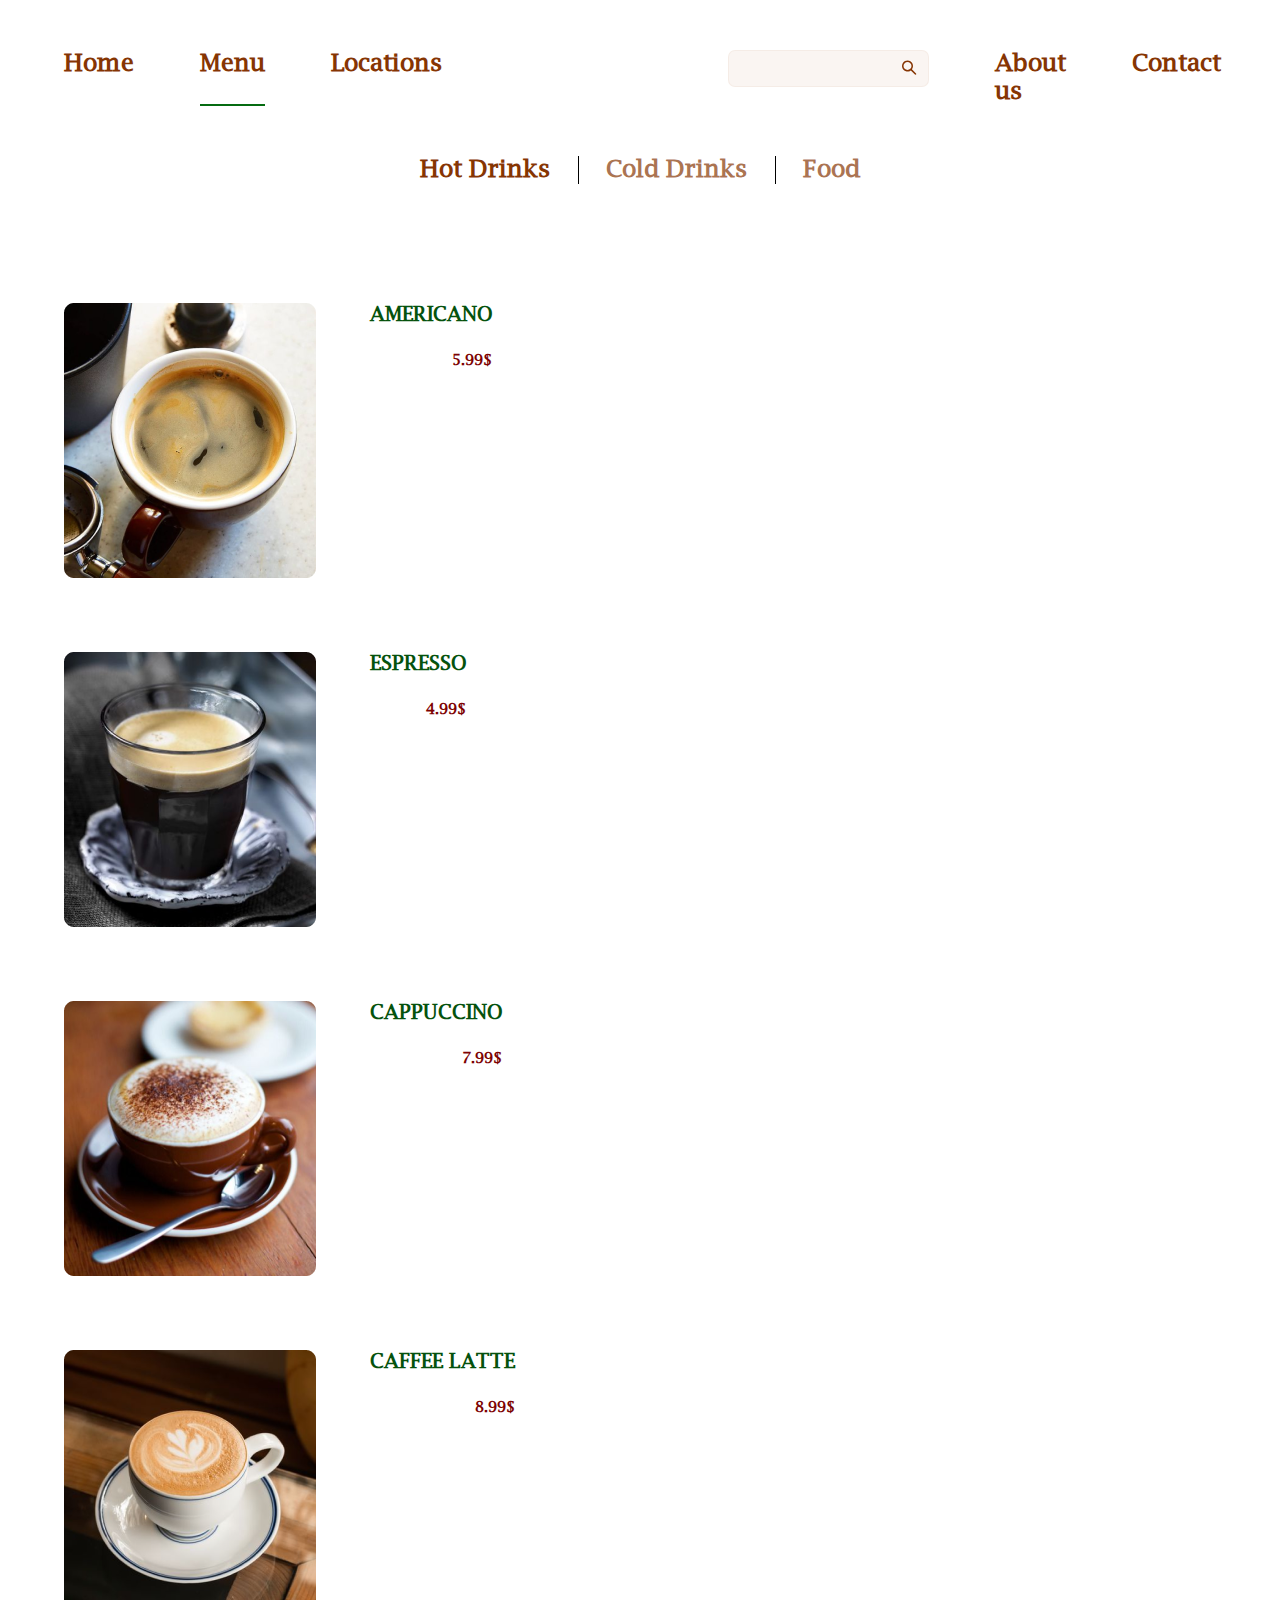
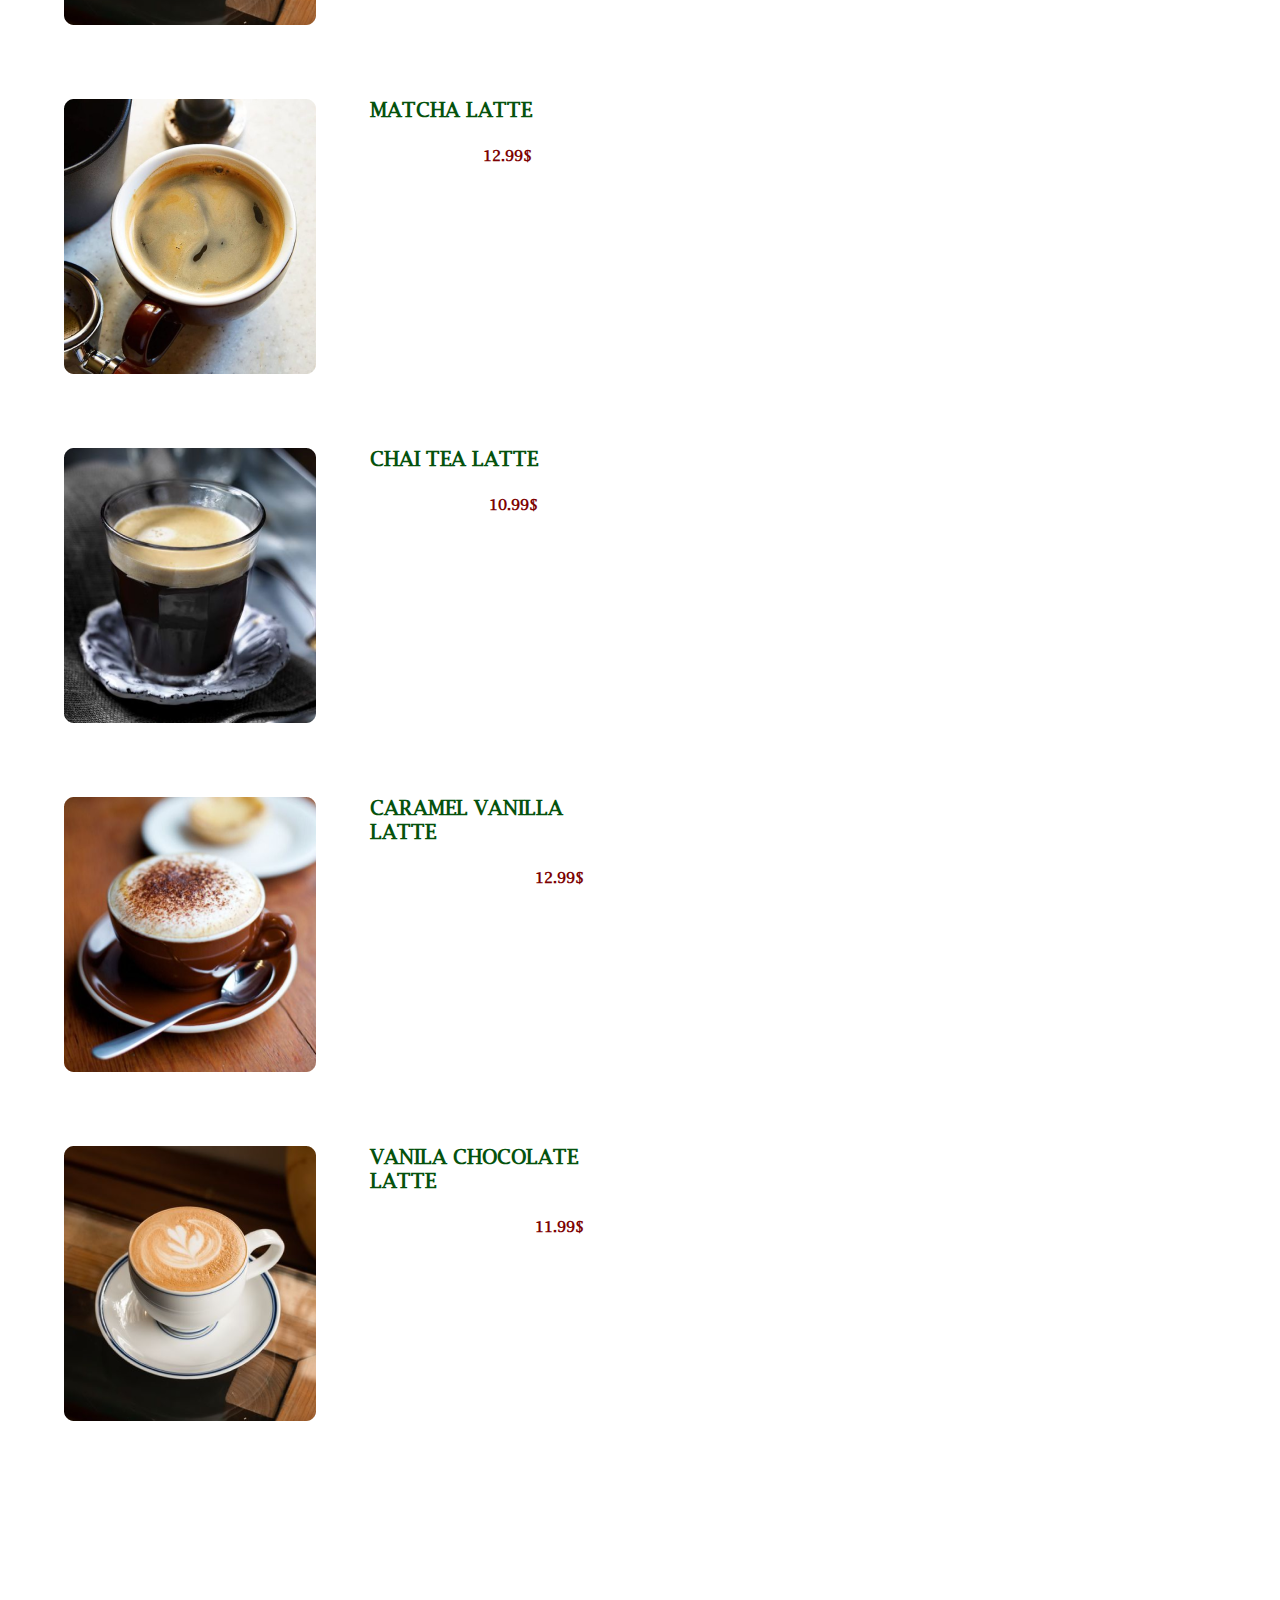
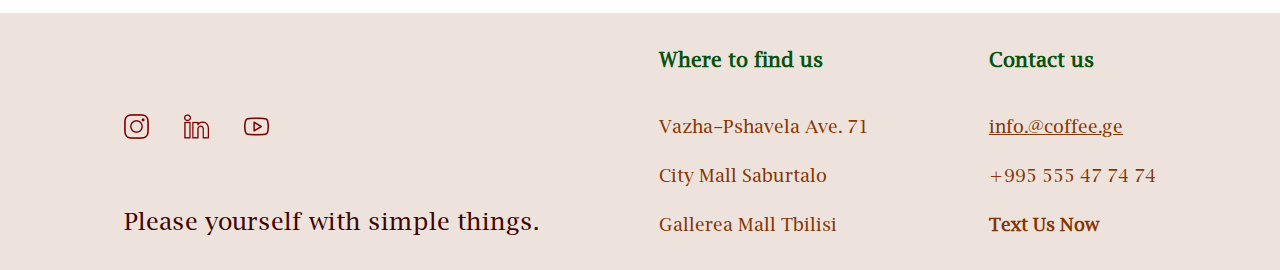
<file: static/pages/hot-drinks.html>
<!DOCTYPE html>
<html lang="en">
<head>
    <meta charset="UTF-8">
    <meta http-equiv="X-UA-Compatible" content="IE=edge">
    <meta name="viewport" content="width=device-width, initial-scale=1.0">
    <link rel="stylesheet" href="../css/reset.css">
    <link rel="stylesheet" href="../css/style.css">
    <title>Menu</title>
</head>
<body>
    <!-- Header part of the page -->
    <header>
    <div class="container">
        <!-- Navigation through the web -->
        <nav class="header-navigation">
            <ul>
                <li><a href="../../index.html">Home</a></li>
                <li class="active-nav"><a href="hot-drinks.html">Menu</a></li>
                <li><a href="locations.html">Locations</a></li>
                <li>
                    <form>
                        <input type="text">
                        <button type="submit">
                            <svg width="20" height="20" viewBox="0 0 20 20" fill="none" xmlns="http://www.w3.org/2000/svg">
                                <path d="M8.50003 3C9.52393 2.99994 10.5275 3.28568 11.3978 3.82507C12.2681 4.36447 12.9705 5.13608 13.4261 6.05306C13.8816 6.97004 14.0721 7.99597 13.9762 9.01536C13.8802 10.0347 13.5017 11.0071 12.883 11.823L17.03 15.97C17.163 16.104 17.2405 16.2832 17.2472 16.4719C17.2538 16.6605 17.1891 16.8447 17.0659 16.9878C16.9427 17.1308 16.7701 17.2221 16.5825 17.2434C16.395 17.2648 16.2062 17.2147 16.054 17.103L15.97 17.03L11.823 12.883C11.1276 13.4102 10.3167 13.7643 9.45736 13.9161C8.59801 14.0679 7.71487 14.0131 6.8809 13.7561C6.04694 13.4992 5.28609 13.0474 4.66122 12.4383C4.03635 11.8291 3.5654 11.08 3.28729 10.2529C3.00917 9.4257 2.93186 8.54424 3.06176 7.6813C3.19166 6.81837 3.52503 5.99872 4.03433 5.2901C4.54363 4.58148 5.21424 4.00421 5.99075 3.606C6.76726 3.20779 7.62738 3.00007 8.50003 3ZM8.50003 4.5C7.43917 4.5 6.42175 4.92143 5.67161 5.67157C4.92146 6.42172 4.50003 7.43913 4.50003 8.5C4.50003 9.56087 4.92146 10.5783 5.67161 11.3284C6.42175 12.0786 7.43917 12.5 8.50003 12.5C9.5609 12.5 10.5783 12.0786 11.3285 11.3284C12.0786 10.5783 12.5 9.56087 12.5 8.5C12.5 7.43913 12.0786 6.42172 11.3285 5.67157C10.5783 4.92143 9.5609 4.5 8.50003 4.5Z" fill="#863503"/>
                                </svg>                                    
                        </button>
                    </form>
                </li>
                <li><a href="about.html">About us</a></li>
                <li><a href="contact.html">Contact</a></li>
            </ul>
        </nav>
    </div>
</header>
<main>
    <div class="container">
        <nav class="menu-navigation">
            <ul>
                <li><a href="hot-drinks.html" class="active-menu-nav">hot drinks</a></li>
                <li><a href="cold-drinks.html">cold drinks</a></li>
                <li><a href="food.html">food</a></li>
            </ul>
        </nav>
        <div class="menu-pg-cards">
            <!-- Menu first card -->
            <div class="menu-card">
                <img src="../images/menu-page-images/hot-drink-images/hot-drink-1-1.png" alt="Americano">
                <div class="menu-card-text">
                    <h3>AMERICANO</h3>
                    <span>5.99$</span>
                </div>
            </div>
            <!-- Menu second card -->
            <div class="menu-card">
                <img src="../images/menu-page-images/hot-drink-images/hot-drink-1-2.png" alt="ESPRESSO">
                <div class="menu-card-text">
                    <h3>ESPRESSO</h3>
                    <span>4.99$</span>
                </div>
            </div>
            <!-- Menu third card -->
            <div class="menu-card">
                <img src="../images/menu-page-images/hot-drink-images/hot-drink-2-1.png" alt="CAPPUCCINO">
                <div class="menu-card-text">
                    <h3>CAPPUCCINO</h3>
                    <span>7.99$</span>
                </div>
            </div>
            <!-- Menu fourth card -->
            <div class="menu-card">
                <img src="../images/menu-page-images/hot-drink-images/hot-drink-2-2.png" alt="CAFFEE LATTE">
                <div class="menu-card-text">
                    <h3>CAFFEE LATTE</h3>
                    <span>8.99$</span>
                </div>
            </div>
            <!-- Menu fifth card -->
            <div class="menu-card">
                <img src="../images/menu-page-images/hot-drink-images/hot-drink-1-1.png" alt="MATCHA LATTE">
                <div class="menu-card-text">
                    <h3>MATCHA LATTE</h3>
                    <span>12.99$</span>
                </div>
            </div>
            <!-- Menu sixth card -->
            <div class="menu-card">
                <img src="../images/menu-page-images/hot-drink-images/hot-drink-1-2.png" alt="CHAI TEA LATTE">
                <div class="menu-card-text">
                    <h3>CHAI TEA LATTE</h3>
                    <span>10.99$</span>
                </div>
            </div>
            <!-- Menu seventh card -->
            <div class="menu-card">
                <img src="../images/menu-page-images/hot-drink-images/hot-drink-2-1.png" alt="CARAMEL VANILLA LATTE">
                <div class="menu-card-text">
                    <h3>CARAMEL VANILLA LATTE</h3>
                    <span>12.99$</span>
                </div>
            </div>
            <!-- Menu eighth card -->
            <div class="menu-card">
                <img src="../images/menu-page-images/hot-drink-images/hot-drink-2-2.png" alt="VANILA CHOCOLATE LATTE">
                <div class="menu-card-text">
                    <h3>VANILA CHOCOLATE LATTE</h3>
                    <span>11.99$</span>
                </div>
            </div>
        </div>
    </div>

</main>
<!-- Footer of the page -->
<footer>
    <div class="container footer-container">
        <div class="footer-left-part">
            <div class="footer-contact-icons">
                <a href="#"><img src="../images/small-icons/insta-icon.png" alt="Instagram icon"></a>
                <a href="#"><img src="../images/small-icons/linkedin-icon.png" alt="Linkedin Icon"></a>
                <a href="#"><img src="../images/small-icons/youtube-icon.png" alt="YouTube Icon"></a>
            </div>
            <h3>Please yourself with simple things.</h3>
        </div>
        <div class="footer-right-part">
            <!-- Addresses of the company -->
            <div>
                <h3>Where to find us</h3>
                <ul>
                    <li>
                        <address>Vazha-Pshavela Ave. 71</address>
                    </li>
                    <li>
                        <address>City Mall Saburtalo</address>
                    </li>
                    <li>
                        <address>Gallerea Mall Tbilisi</address>
                    </li>
                </ul>
            </div>
            <div>
                
                <h3>Contact us</h3>
                <ul>
                    <li>
                        <address class="footer-active-nav">info.@coffee.ge</address>
                    </li>
                    <li>
                        <address>+995 555 47 74 74 </address>
                    </li>
                    <li>
                        <address class="important-txt">Text Us Now</address>
                    </li>
                </ul>
            </div>

        </div>
    </div>
</footer>
    
</body>
</html>
</file>
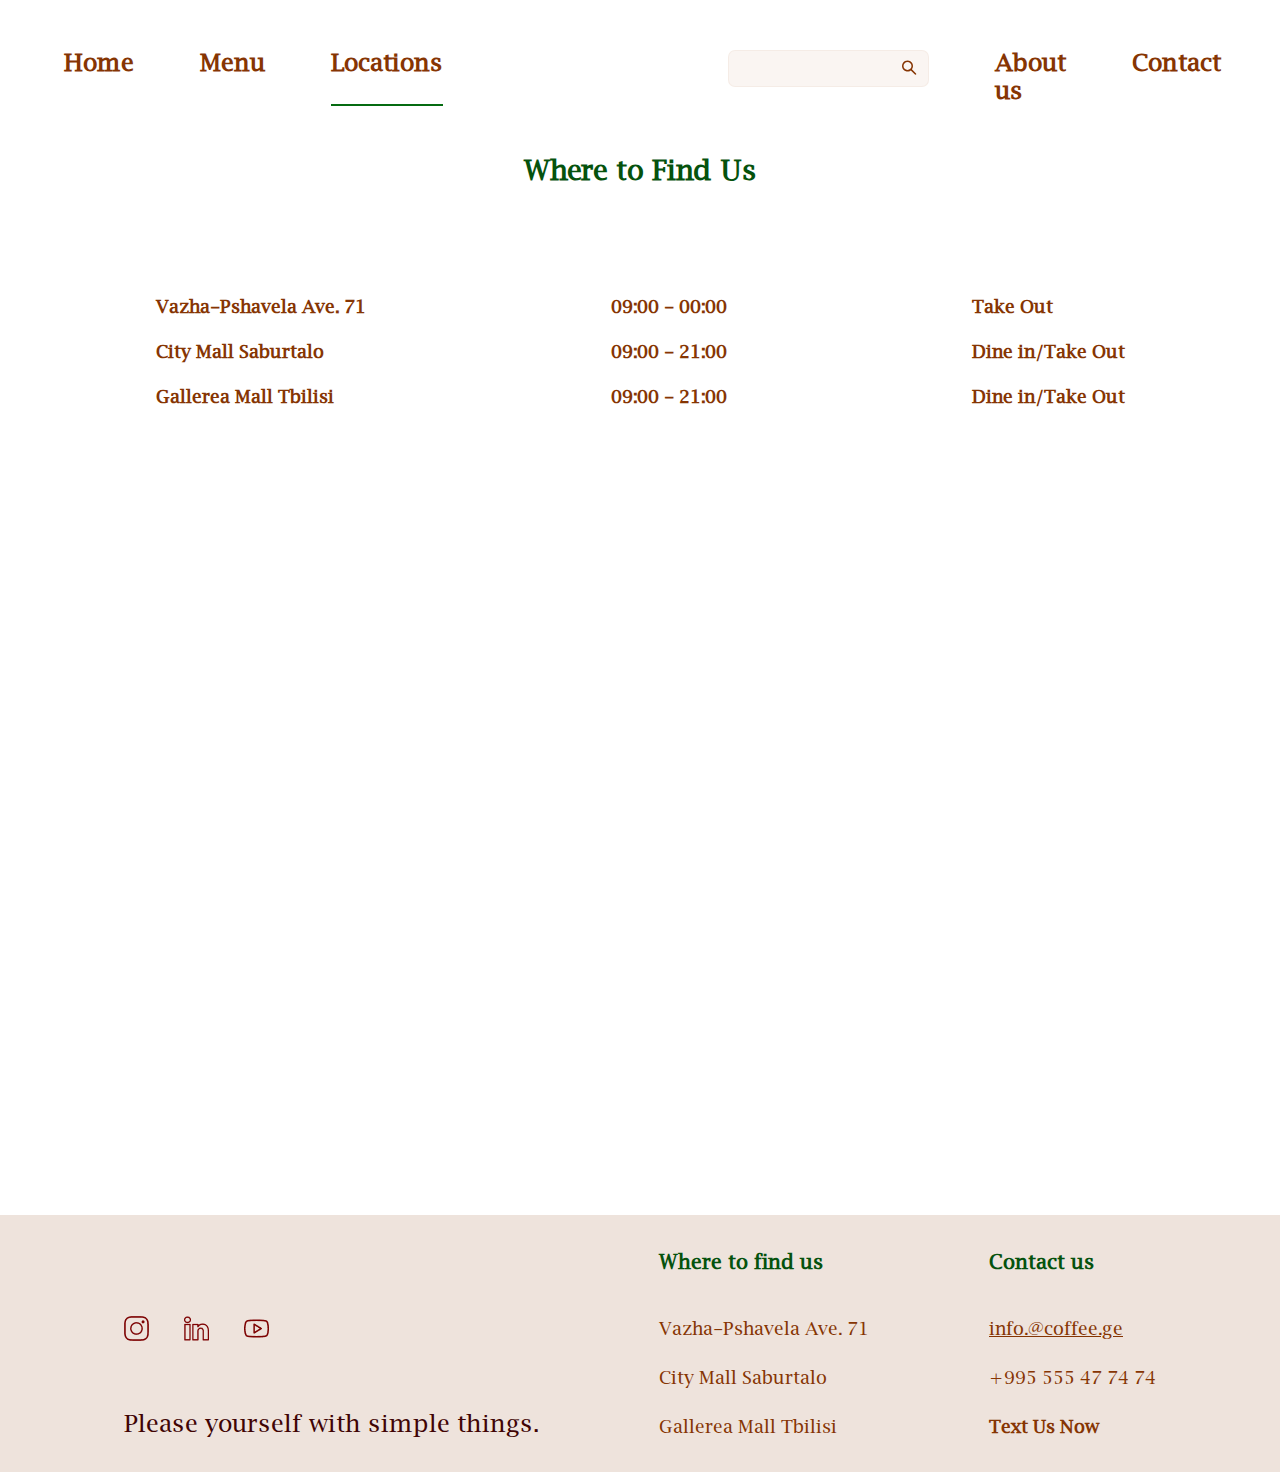
<file: static/pages/locations.html>
<!DOCTYPE html>
<html lang="en">
<head>
    <meta charset="UTF-8">
    <meta http-equiv="X-UA-Compatible" content="IE=edge">
    <meta name="viewport" content="width=device-width, initial-scale=1.0">
    <link rel="stylesheet" href="../css/reset.css">
    <link rel="stylesheet" href="../css/style.css">
    <title>Locations</title>
</head>
<body>
    <!-- Header part of the page -->
    <header>
        <div class="container">
            <!-- Navigation through the web -->
            <nav class="header-navigation">
                <ul>
                    <li><a href="../../index.html">Home</a></li>
                    <li><a href="hot-drinks.html">Menu</a></li>
                    <li class="active-nav"><a href="locations.html">Locations</a></li>
                    <li>
                        <form>
                            <input type="text">
                            <button type="submit">
                                <svg width="20" height="20" viewBox="0 0 20 20" fill="none" xmlns="http://www.w3.org/2000/svg">
                                    <path d="M8.50003 3C9.52393 2.99994 10.5275 3.28568 11.3978 3.82507C12.2681 4.36447 12.9705 5.13608 13.4261 6.05306C13.8816 6.97004 14.0721 7.99597 13.9762 9.01536C13.8802 10.0347 13.5017 11.0071 12.883 11.823L17.03 15.97C17.163 16.104 17.2405 16.2832 17.2472 16.4719C17.2538 16.6605 17.1891 16.8447 17.0659 16.9878C16.9427 17.1308 16.7701 17.2221 16.5825 17.2434C16.395 17.2648 16.2062 17.2147 16.054 17.103L15.97 17.03L11.823 12.883C11.1276 13.4102 10.3167 13.7643 9.45736 13.9161C8.59801 14.0679 7.71487 14.0131 6.8809 13.7561C6.04694 13.4992 5.28609 13.0474 4.66122 12.4383C4.03635 11.8291 3.5654 11.08 3.28729 10.2529C3.00917 9.4257 2.93186 8.54424 3.06176 7.6813C3.19166 6.81837 3.52503 5.99872 4.03433 5.2901C4.54363 4.58148 5.21424 4.00421 5.99075 3.606C6.76726 3.20779 7.62738 3.00007 8.50003 3ZM8.50003 4.5C7.43917 4.5 6.42175 4.92143 5.67161 5.67157C4.92146 6.42172 4.50003 7.43913 4.50003 8.5C4.50003 9.56087 4.92146 10.5783 5.67161 11.3284C6.42175 12.0786 7.43917 12.5 8.50003 12.5C9.5609 12.5 10.5783 12.0786 11.3285 11.3284C12.0786 10.5783 12.5 9.56087 12.5 8.5C12.5 7.43913 12.0786 6.42172 11.3285 5.67157C10.5783 4.92143 9.5609 4.5 8.50003 4.5Z" fill="#863503"/>
                                    </svg>                                    
                            </button>
                        </form>
                    </li>
                    <li><a href="about.html">About us</a></li>
                    <li><a href="contact.html">Contact</a></li>
                </ul>
            </nav>
        </div>
    </header>
    <main>
        <section>
            <h1 class="co-pages-title text-center">Where to Find Us</h1>
            <div class="container locations-container">
                <div class="locations-div">
                    <!-- Main addresses of the company -->
                    <ul>
                        <li>
                            <address>Vazha-Pshavela Ave. 71</address>
                        </li>
                        <li>
                            <address>City Mall Saburtalo</address>
                        </li>
                        <li>
                            <address>Gallerea Mall Tbilisi</address>
                        </li>
                    </ul>
                    <ul>
                        <li>
                            <address>09:00 - 00:00</address>
                        </li>
                        <li>
                            <address>09:00 - 21:00</address>
                        </li>
                        <li>
                            <address>09:00 - 21:00</address>
                        </li>
                    </ul>
                    <ul>
                        <li>
                            <address>Take Out</address>
                        </li>
                        <li>
                            <address>Dine in/Take Out</address>
                        </li>
                        <li>
                            <address>Dine in/Take Out</address>
                        </li>
                    </ul>

                </div>
                <iframe src="https://www.google.com/maps/embed?pb=!1m18!1m12!1m3!1d95278.32243030418!2d44.76881342858642!3d41.73243798470229!2m3!1f0!2f0!3f0!3m2!1i1024!2i768!4f13.1!3m3!1m2!1s0x40440cd7e64f626b%3A0x61d084ede2576ea3!2sTbilisi!5e0!3m2!1sen!2sge!4v1677136048542!5m2!1sen!2sge" width="600" height="450" style="border:0;" allowfullscreen="" loading="lazy" referrerpolicy="no-referrer-when-downgrade"></iframe>

            </div>
        </section>
    </main>
    <!-- Footer of the page -->
    <footer>
        <div class="container footer-container">
            <div class="footer-left-part">
                <div class="footer-contact-icons">
                    <a href="#"><img src="../images/small-icons/insta-icon.png" alt="Instagram icon"></a>
                    <a href="#"><img src="../images/small-icons/linkedin-icon.png" alt="Linkedin Icon"></a>
                    <a href="#"><img src="../images/small-icons/youtube-icon.png" alt="YouTube Icon"></a>
                </div>
                <h3>Please yourself with simple things.</h3>
            </div>
            <div class="footer-right-part">
                <!-- Addresses of the company -->
                <div>
                    <h3>Where to find us</h3>
                    <ul>
                        <li>
                            <address>Vazha-Pshavela Ave. 71</address>
                        </li>
                        <li>
                            <address>City Mall Saburtalo</address>
                        </li>
                        <li>
                            <address>Gallerea Mall Tbilisi</address>
                        </li>
                    </ul>
                </div>
                <div>
                    
                    <h3>Contact us</h3>
                    <ul>
                        <li>
                            <address class="footer-active-nav">info.@coffee.ge</address>
                        </li>
                        <li>
                            <address>+995 555 47 74 74 </address>
                        </li>
                        <li>
                            <address class="important-txt">Text Us Now</address>
                        </li>
                    </ul>
                </div>

            </div>
        </div>
    </footer>
    
</body>
</html>
</file>
<file: static/css/style.css>
:root{
    --main-color: #863503;
    --header-input: rgba(210, 158, 126, 0.1);
    --green-light: #056B11;
    --green-dark: #05520D;
    --input-color: #7D0202;
    --main-fweight: 600;
}
@font-face {
    font-family: lucida-bright;
    src: url(../fonts/lucida-bright/lucida-bright-regular.ttf);
}
.active-nav{
    border-bottom: 2px solid var(--green-light);
}
.footer-active-nav{
    text-decoration-line: underline;
}
.text-center{
    text-align: center;
}
.text-right{
    margin-left: 200px;
}
.container{
    max-width: 1440px;
    width: 90%;
    margin: 0 auto;
}
.header-navigation{
    padding: 50px 0;
}
.header-navigation ul{
    display: flex;
    gap: 66px;
}
header li:not(:nth-child(4)):hover{
    border-bottom: 2px solid var(--green-light);
}

.header-navigation ul li:nth-child(4){
    margin-left: 219px;
}
header form {
    position: relative;
}
header form input{
    background: var(--header-input);
    border: 1px solid var(--header-input);
    border-radius: 7px;
    padding: 10px 11px;
}
header form input:focus-visible{
    outline: 1px solid var(--header-input);
}
header form button{
    position: absolute;
    right: 10px;
    top: 50%;
    transform: translateY(-50%);
    border: none;
    background: transparent;
    cursor: pointer;
}
.header-navigation a{
    font-weight: var(--main-fweight);
    font-size: 24px;
    line-height: 28px;
    color: var(--main-color);
}
/* Home page main part */
/* Banner */
.home-pg-container{
    display: flex;
    flex-direction: column;
    align-items: flex-end;
    width: fit-content;
    gap: 59px;
    margin-bottom: 165px;
}
.home-page-banner{
    display: grid;
    grid-template-columns: 50px 558px 1fr 1fr;
    margin-bottom: 126px;
    background-color: rgba(134, 53, 3, 0.07);
}
.home-banner-left{
    max-width: 558px;
    grid-column: 2/3;
    display: flex;
    flex-direction: column;
    align-items: flex-start;
    gap: 107px;
}
.home-banner-left p:nth-child(2){
    margin-bottom: 100px;
}

.home-banner-right{
    grid-column: 4/5;
    max-height: 585px;
    margin: 100px 0;
}
h1 ,h2, h3, span,
.home-pg-button{
    font-weight: var(--main-fweight);
    font-style: normal;
}
.home-page-banner h1{
    font-size: 54px;
    line-height: 64px;
    letter-spacing: 0.02em;
    color: var(--main-color);
    margin-bottom: 43px;
}
.home-page-banner p{
    font-weight: 400;
    font-size: 24px;
    line-height: 28px;
    color: var(--main-color);
}
/* Home page cards */
.card-list-title{
    font-size: 32px;
    line-height: 38px;
    color: var(--main-color);
    width: fit-content;
    padding-bottom: 21px;
    margin-left: 170px;
}

.home-pg-card-container{
    display: flex;
    gap: 158px;
    margin-top: 89px;
}
.home-card img{
    transition-duration: 0.5s;
}
.home-card img:hover{
    transform: scale(1.05);
    cursor: pointer;
}
.home-card-text{
    display: flex;
    justify-content: space-between;
    margin-top: 23px;
}
.home-card-text h3,
.menu-card-text h3{
    font-size: 20px;
    line-height: 24px;
    color: #05520D;
}
.home-card-text span,
.menu-card-text span{
    font-size: 15px;
    line-height: 18px;
    color: #7D0202;
}

.home-pg-button button,
.form-wrapper button{
    padding: 10px 27px 11px 28px;
    background-color: #FFFFFF;
    font-weight: var(--main-fweight);
    font-size: 18px;
    line-height: 21px;
    text-transform: capitalize;
    border: 2px solid var(--green-dark);
    border-radius: 15px;
}
.home-pg-button button:hover,
.form-wrapper button:hover{
    background-color: var(--green-dark);
    color: #FFFFFF;
    cursor: pointer;

}
/* Footer part */
footer{
    background: rgba(183, 138, 109, 0.24);
    padding-top: 36px;
    padding-bottom: 33px;
}
.footer-container{
    display: flex;
    justify-content: space-around;
}
.footer-left-part{
    align-self: flex-end;
}
.footer-left-part h3{
    font-weight: 400;
    font-size: 24px;
    line-height: 28px;
    color: #400404;
    margin-top: 66px;
}
.footer-contact-icons{
    display: flex;
    gap: 35px;
    width: fit-content;
}
.footer-right-part{
    display: flex;
    gap: 120px;
}
.footer-right-part h3{
    font-weight: var(--main-fweight);
    font-size: 20px;
    line-height: 24px;
    color: var(--green-dark);
    margin-bottom: 45px;
}
.footer-right-part address{
    font-weight: 400;
    font-size: 18px;
    line-height: 21px;
    color: var(--main-color);
    cursor: pointer;
}
.important-txt{
    font-weight: bold !important; 
}
.footer-right-part li:nth-child(2){
    margin: 28px 0;
}
/* Menu page */

.menu-navigation ul{
    display: flex;
    justify-content: center;
}
.menu-navigation ul li:nth-child(2){
    border-left: 1px solid #000000;
    border-right: 1px solid #000000;
}
.menu-navigation a{
    font-weight: var(--main-fweight);
    font-size: 24px;
    line-height: 28px;
    color: rgba(134, 53, 3, 0.7);
    margin: 10px 27px;
    text-transform: capitalize;
}
.active-menu-nav{
    color: var(--main-color) !important;
}

.menu-pg-cards{
    display: flex;
    flex-wrap: wrap;
    gap: 74px 240px;
    margin-top: 119px;
    margin-bottom: 192px;

}
.menu-card{
    display: flex;
    gap: 54px;
    width: 520px;
}
.menu-card img{
    transition-duration: 0.5s;
}
.menu-card img:hover{
    cursor: pointer;
    transform: scale(1.05);
}
.menu-card-text{
    display: flex;
    flex-direction: column;
    align-items: flex-start;
    gap: 25px;
}
.menu-card-text h3{
    text-align: start;
}
.menu-card-text span{
    align-self: flex-end;
}
/* Locations */
.locations-container{
    display: flex;
    flex-direction: column;
    align-items: center;
    gap: 162px;
    margin-bottom: 204px;
}
.co-pages-title{
    font-size: 28px;
    line-height: 33px;
    color: var(--green-dark);
}
.locations-div{
    margin-top: 109px;
    display: flex;
    gap: 245px;
}
.locations-div ul{
    display: flex;
    flex-direction: column;
    gap: 24px;
}
.locations-div ul li address{
    font-weight: var(--main-fweight);
    font-size: 18px;
    line-height: 21px;
    color: var(--main-color);
    cursor: pointer;
}
iframe{
    width: 860px;
    height: 440px;
}
/*About Us page */
.about-pg-container{
    display: flex;
    flex-direction: column;
    align-items: center;
    gap: 160px;
    margin-bottom: 133px;
}
.page-story{
    display: flex;
    align-items: flex-start;
}
.page-story:nth-child(2){
    flex-direction: row-reverse;
}
.page-story:not(:nth-child(2)) h2{
    margin-left: 50px;

}
.page-story p{
    font-weight: 400;
    font-size: 24px;
    line-height: 173%;
    color: var(--main-color);
    max-width: 475px;
    margin-top: 50px;
}
/* Contact page */
.contact-pg-container{
    display: flex;
    flex-direction: column;
    align-items: center;
    gap: 102px;
    margin-bottom: 223px;
}
.contact-pg-title p{
    font-size: 16px;
    line-height: 19px;
    color: var(--main-color);
    margin-top: 32px;
}
.form-wrapper{
    display: grid;
    grid-template-columns: repeat(2,1fr);
    grid-gap: 20px;
    max-width: 1120px;
    width: 90%;
}
.form-wrapper textarea{
    grid-column: 1/3;
}
.form-wrapper input,
.form-wrapper textarea{
    border: 1px solid var(--main-color);
    border-radius: 20px;
    padding: 20px 40px;
}
.form-wrapper input::placeholder,
.txtarea::placeholder{
    color: var(--input-color);
}
.form-wrapper span{
    font-size: 17px;
    line-height: 20px;
    color: #7D0202;
    justify-self: end;
    grid-column: 2/3;
}
.form-wrapper span::before{
    content: '*';
    color: #FF0000;
    margin-right: 5px;
}
.form-wrapper a{
    justify-self: end;
    grid-column: 2/3;
    margin-top: 46px;
}
/* Completed form */
.comp-form-container{
    display: flex;
    flex-direction: column;
    align-items: center;
    gap: 122px;
    margin-bottom: 224px;
}
.completed-form-part,
.completed-form-part div:nth-child(2){
    display: flex;
    flex-direction: column;
    align-items: center;
}
.completed-form-part{
    gap: 108px;
}.completed-form-part p:nth-child(2){
    margin-top: 50px;
    margin-bottom: 100px;
}
.completed-form-part h3,
.completed-form-part p{
    font-weight: var(--main-fweight);
    font-size: 17px;
    line-height: 20px;
    text-align: center;
    color: var(--main-color);
}
</file>
